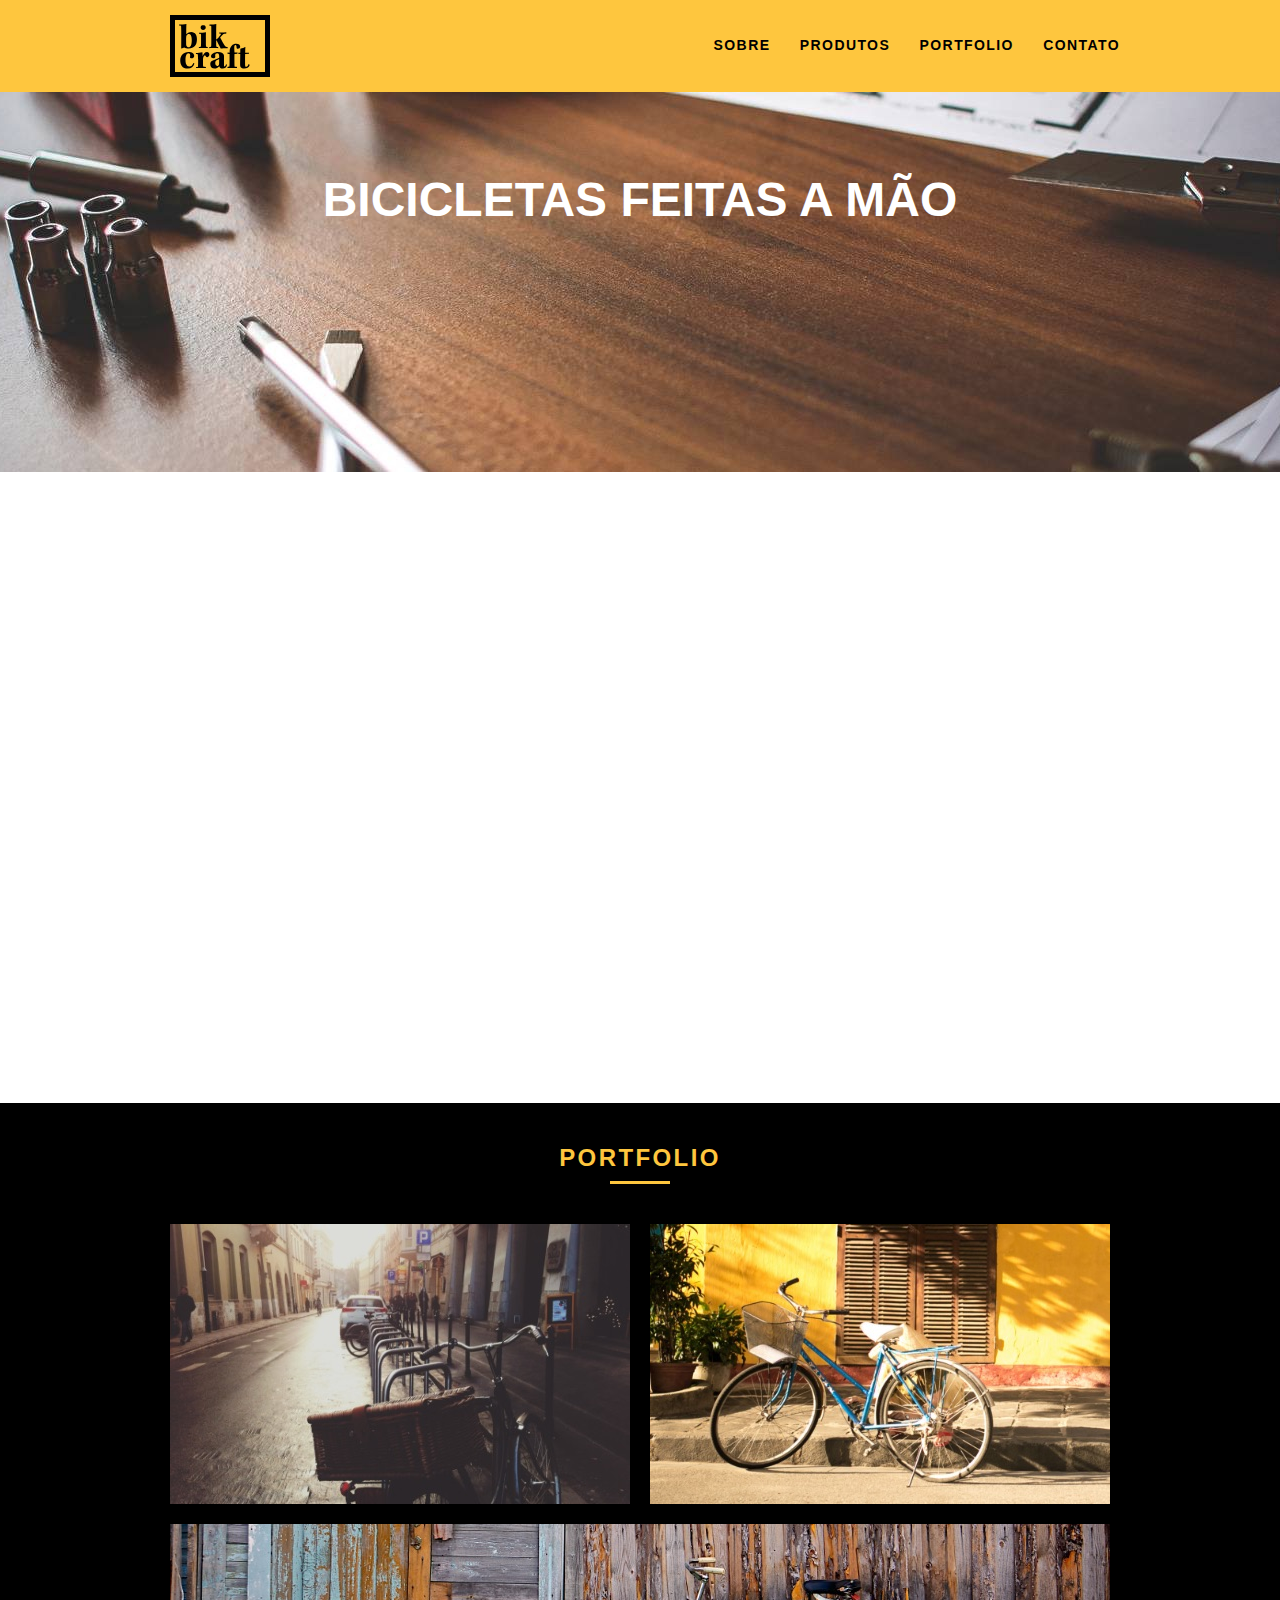
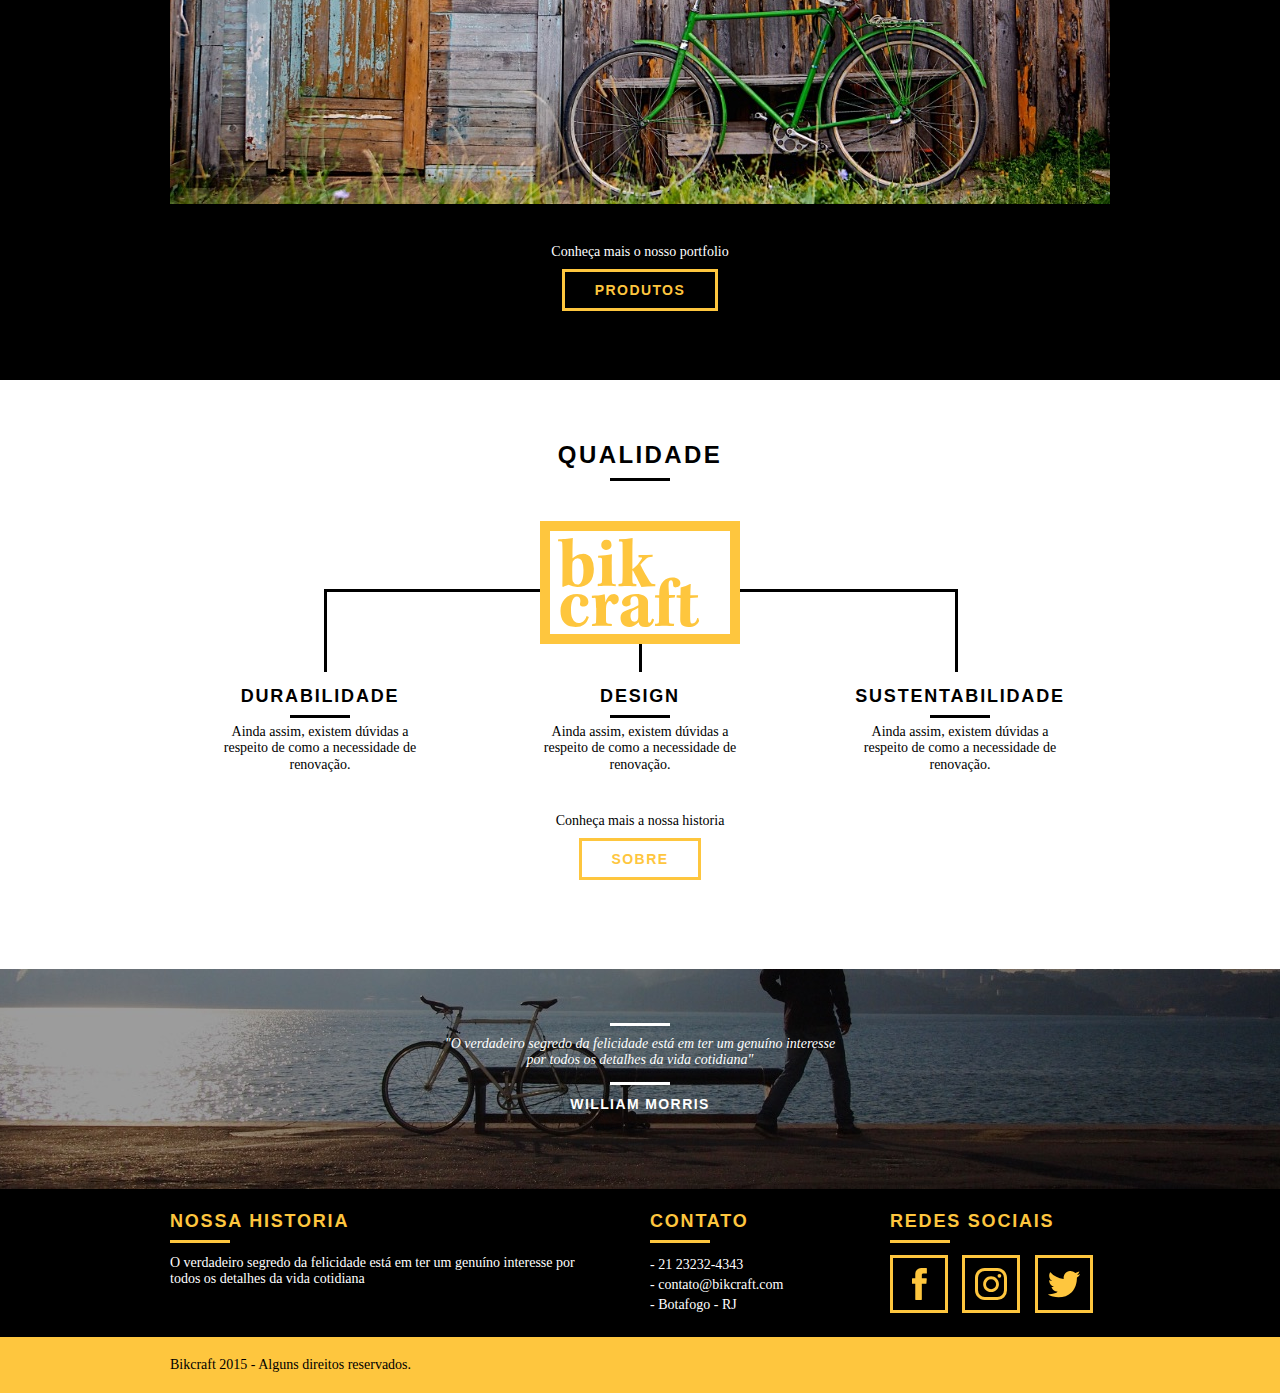
<file: index.html>
<!DOCTYPE html>
<html lang="pt-br">
    <head>
        <meta charset="UTF-8">
        <title>Bikcraft - Bicicletas Personalizadas</title>
        <meta name="description" content="Compre a sua bicicleta personalizada na Bikcraft.
        Possuímos modelos Passeio, Retro e Esporte.">
        <meta property="og:type" content="website"/>
        <meta property="og:title" content="Bikcraft - Bicicletas Personalizadas"/>
        <meta property="og:description" content="Compre a sua bicicleta personalizada na Bikcraft.
        Possuímos modelos Passeio, Retro e Esporte."/>
        <meta property="og:url" content=""/>
        <meta property="og:image" content=""/>
        <meta name="viewport" content="width=device-width, initial-scale=1">
        <link rel="shortcut icon"  href="favicon.ico">
        <link rel="stylesheet" href="css/style.css">
        <script>document.documentElement.classList.add("js");</script>
    </head>

    <body>
        

        <header class="header">
            <div class="container">
                <a href="index.html" class="grid-4">
                    <img src="img/bikcraft.svg" alt="bikcraft">
                </a>
                <nav class="header_menu">
                    <ul>
                        <li><a href="sobre.html">Sobre</a></li>
                        <li><a href="produtos.html">Produtos</a></li>
                        <li><a href="portfolio.html">Portfolio</a></li>
                        <li><a href="contato.html">Contato</a></li>
                    </ul>
                </nav>
            </div>
        </header>

        <section class="introducao">
            <div class="container">
                <h1 data-anime="400" class="fadeInDown">Bicicletas Feitas a Mão</h1>
                <blockquote data-anime="800" class="quote-externo fadeInDown">
                    <p>"Não tenha nada em sua casa que você não considere útil ou acredite ser bonito"</p>
                    <cite>WILLIAM MORRIS</cite>
                </blockquote>
                <a href="produtos.html" data-anime="1200" class="btn fadeInDown">Orçamento</a>
            </div>
        </section>

        <section data-anime="1600" class="produtos container fadeInDown">
            <h2 class="subtitulo">Produtos</h2>
            <ul class="produtos_lista">
                <li class="grid-1-3">
                    <div class="produtos_icone">
                        <img src="img/produtos/passeio.svg" alt="Bikcraft Passeio">
                    </div>
                    <h3>Passeio</h3>
                    <p>Ainda assim, existem dúvidas a respeito de como a necessidade de renovação.</p>
                </li>

                <li class="grid-1-3">
                    <div class="produtos_icone">
                        <img src="img/produtos/esporte.svg" alt="Bikcraft Passeio">
                    </div>
                    <h3>Esporte</h3>
                    <p>Ainda assim, existem dúvidas a respeito de como a necessidade de renovação.</p>
                </li>

                <li class="grid-1-3">
                    <div class="produtos_icone">
                        <img src="img/produtos/retro.svg" alt="Bikcraft Passeio">
                    </div>
                    <h3>Retro</h3>
                    <p>Ainda assim, existem dúvidas a respeito de como a necessidade de renovação.</p>
                </li>
            </ul>

            <div class="call">
                <p>Clique aqui e veja os detalhes dos produtos</p>
                <a href="produtos.html" class="btn btn-preto">Produtos</a>
            </div>
        </section>

        <section class="portfolio">
            <div class="container">
                <h2 class="subtitulo">Portfolio</h2>
                <ul class="portfolio_lista">
                    <li class="grid-8"><img src="img/portfolio/retro.jpg" alt="Bicicleta Retro"></li>
                    <li class="grid-8"><img src="img/portfolio/passeio.jpg" alt="Bicicleta Passeio"></li>
                    <li class="grid-16"><img src="img/portfolio/esporte.jpg" alt="Bicicleta Esporte"></li>
                </ul>
                <div class="call">
                    <p>Conheça mais o nosso portfolio</p>
                    <a href="portfolio.html" class="btn">Produtos</a>
                </div>
            </div>
        </section>

        <section class="qualidade container">
            <h2 class="subtitulo"> Qualidade</h2>
            <img src="img/bikcraft-qualidade.svg" alt="Bikcraft">
            <ul class="qualidade_lista">
                <li class="grid-1-3">
                    <h3>Durabilidade</h3>
                    <p>Ainda assim, existem dúvidas a respeito de como a necessidade de renovação.</p>
                </li>
                <li class="grid-1-3">
                    <h3>Design</h3>
                    <p>Ainda assim, existem dúvidas a respeito de como a necessidade de renovação.</p>
                </li>
                <li class="grid-1-3">
                    <h3>Sustentabilidade</h3>
                    <p>Ainda assim, existem dúvidas a respeito de como a necessidade de renovação.</p>
                </li>
            </ul>
            <div class="call">
                <p>Conheça mais a nossa historia</p>
                <a href="sobre.html" class="btn btn-preto">Sobre</a>
            </div>
        </section>

        <div class="quebra">
            <blockquote class="quote-externo container">
                <p>"O verdadeiro segredo da felicidade está em ter um genuíno interesse por todos os detalhes da vida cotidiana"</p>
                <cite>WILLIAM MORRIS</cite>
            </blockquote>
        </div>

        <footer>
            <div class="footer">
                <div class="container">
                    <div class="grid-8 footer_historia">
                        <h3>Nossa Historia</h3>
                        <p>O verdadeiro segredo da felicidade está em ter um genuíno interesse por todos os detalhes da vida cotidiana</p>
                    </div>
                    <div class="grid-4 footer_contato">
                        <h3>Contato</h3>
                        <ul>
                            <li>- 21 23232-4343</li>
                            <li>- contato@bikcraft.com</li>
                            <li>- Botafogo - RJ</li>
                        </ul>
                    </div>
                    <div class="grid-4 footer_redes">
                        <h3>Redes Sociais</h3>
                        <ul>
                            <li><a href="http://facebook.com" target="_blank"><img src="img/redes-sociais/facebook.svg" alt="facebook"></a></li>
                            <li><a href="http://instagram.com" target="_blank"><img src="img/redes-sociais/instagram.svg" alt="instagram"></a></li>
                            <li><a href="http://twitter.com" target="_blank"><img src="img/redes-sociais/twitter.svg" alt="twitter"></a></li>
                        </ul>
                    </div>
                </div>
            </div>

            <div class="copy">
                <div class="container">
                    <p class="grid-16">Bikcraft 2015 - Alguns direitos reservados.</p>
                </div>
            </div>
        </footer>
        <script src="js/simple-anime.js"></script>
        <script src="js/simple-slide.js"></script>
        <script src="js/script.js"></script>
    </body>
</html>
</file>
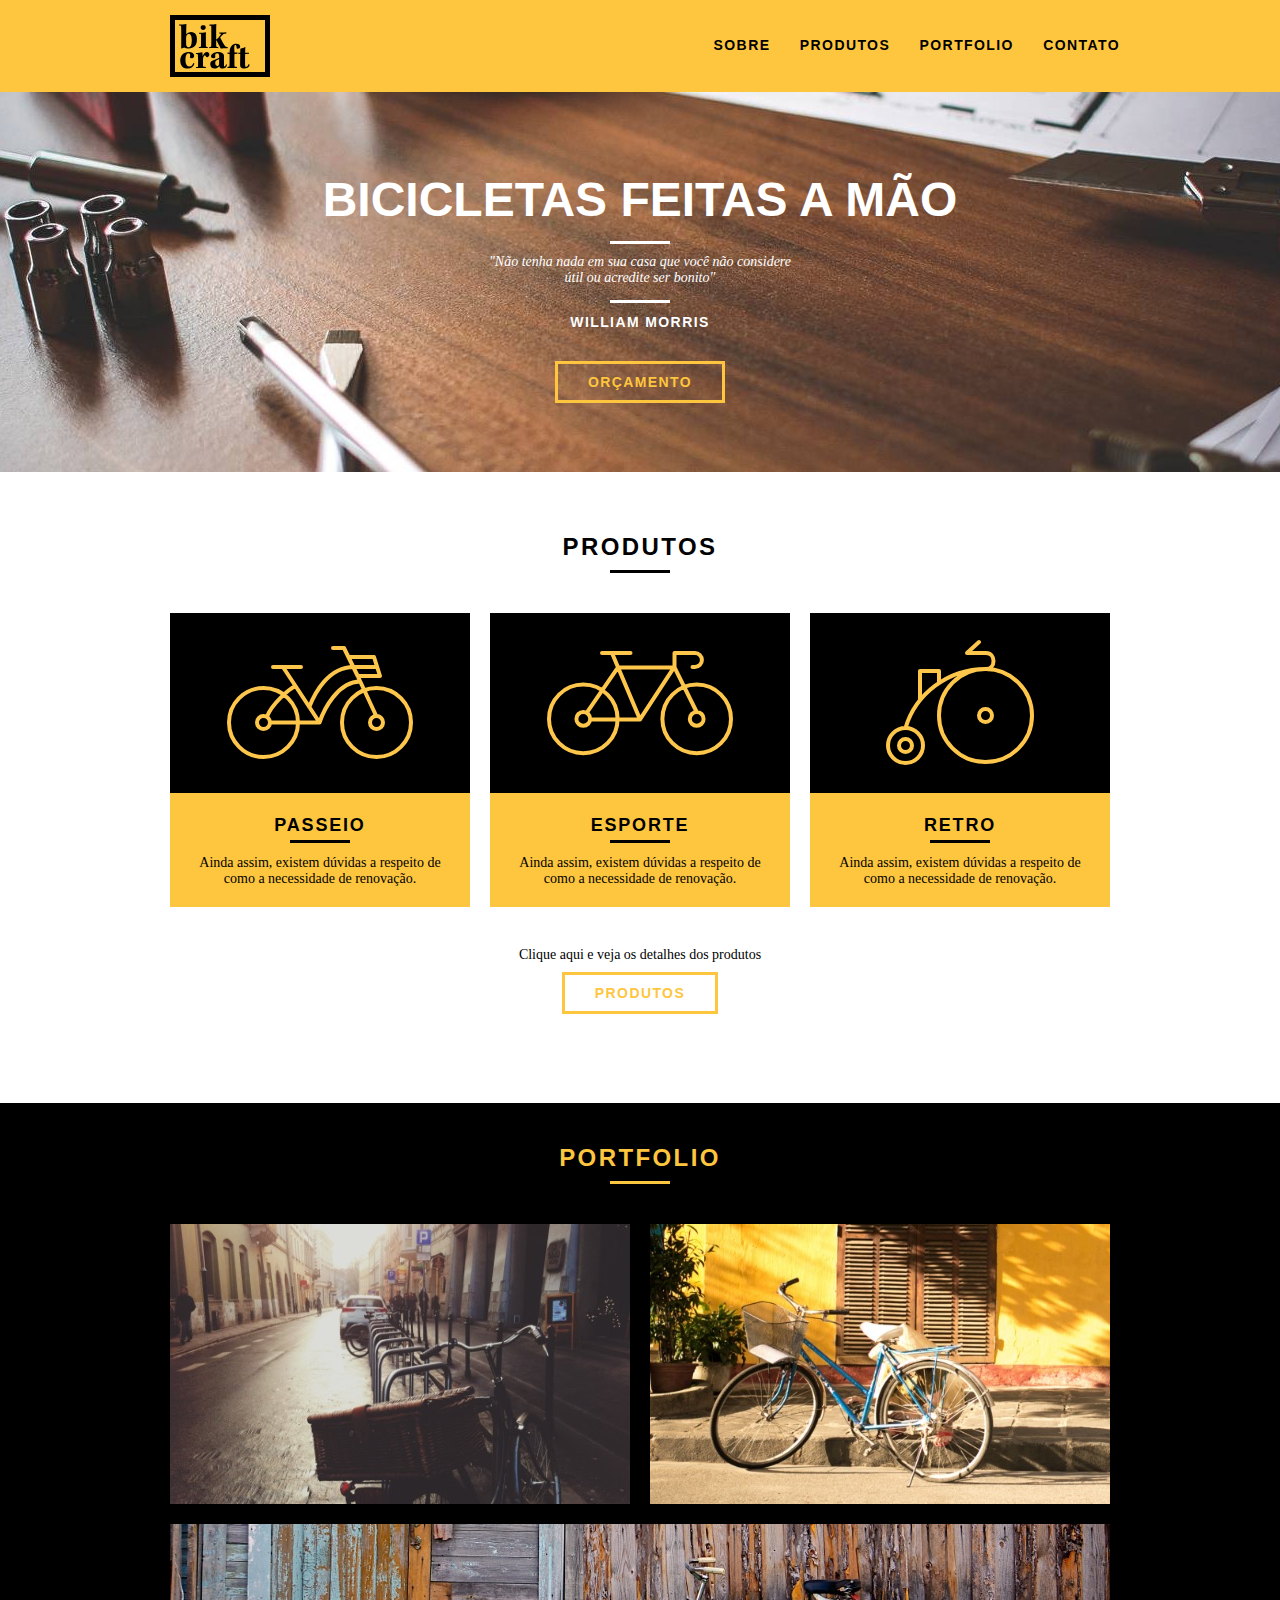
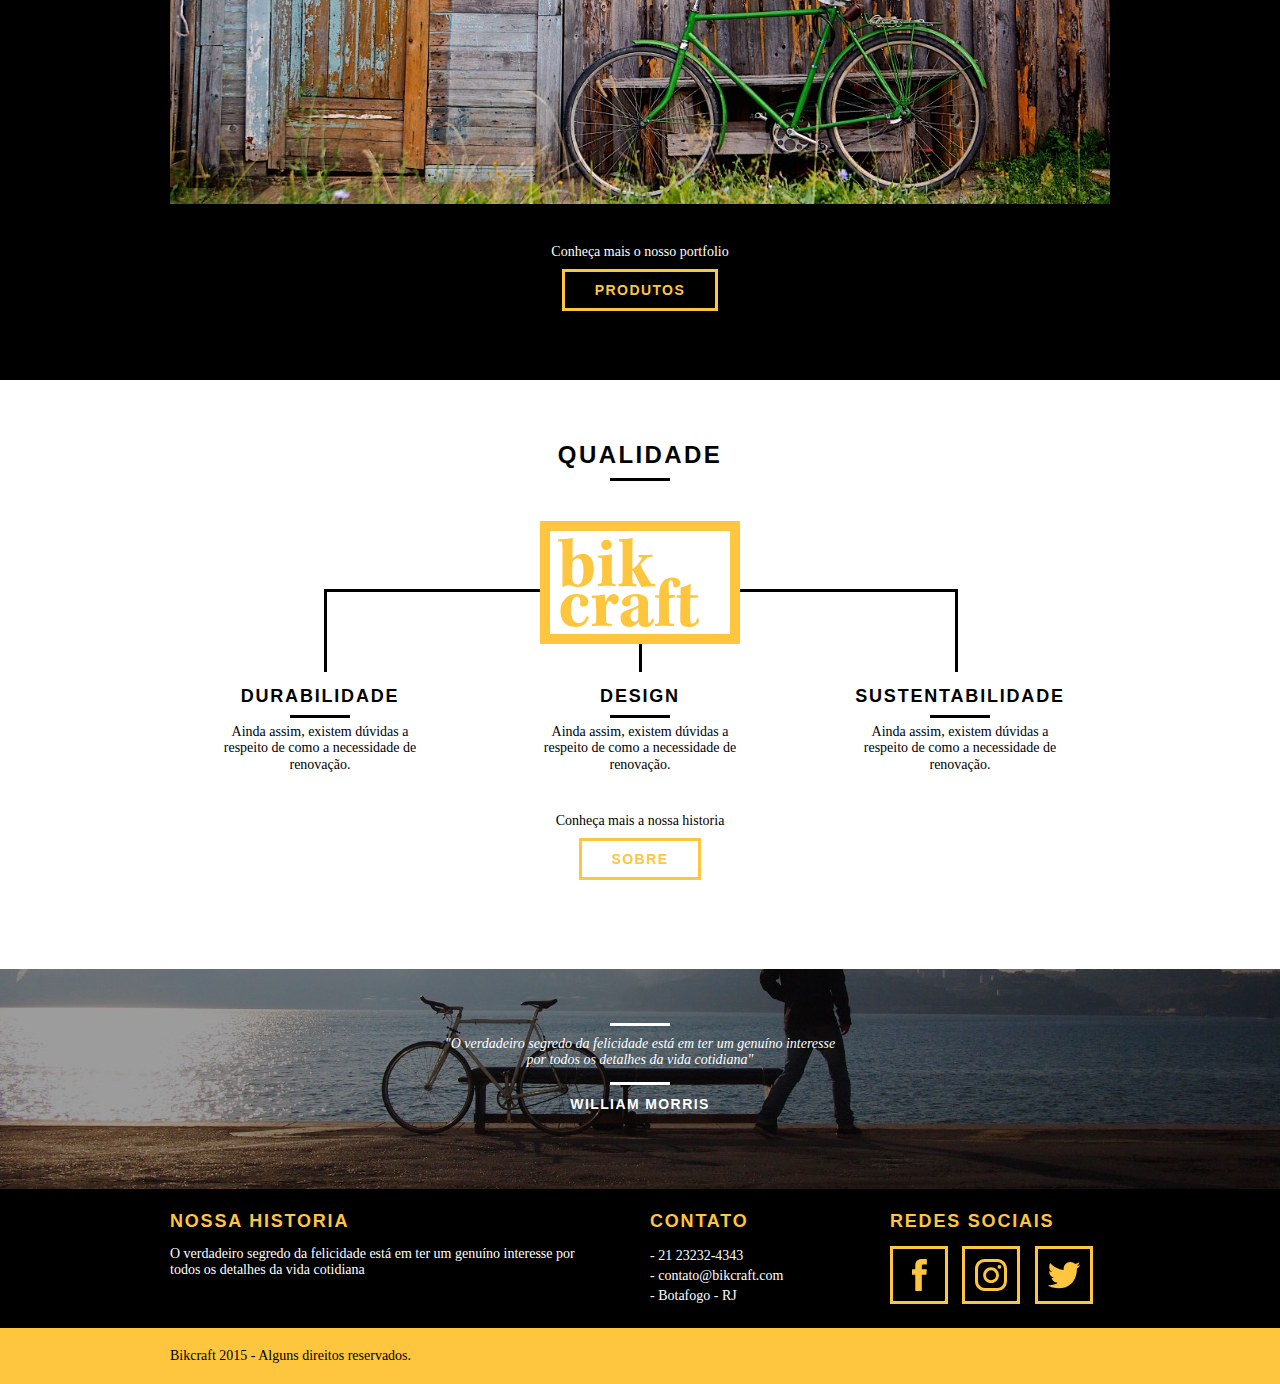
<file: Bikcraft/index.html>
<!DOCTYPE html>
<html lang="pt-br">
    <head>
        <meta charset="UTF-8">
        <title>Bikcraft</title>
        <link rel="stylesheet" href="css/normalize.css">
        <link rel="stylesheet" href="css/reset.css">
        <link rel="stylesheet" href="css/grid.css">
        <link rel="stylesheet" href="css/style.css">
    </head>

    <body>
        <header class="header">
            <div class="container">
                <a href="index.html" class="grid-4">
                    <img src="img/bikcraft.svg" alt="bikcraft">
                </a>
                <nav class="header_menu">
                    <ul>
                        <li><a href="sobre.html">Sobre</a></li>
                        <li><a href="produtos.html">Produtos</a></li>
                        <li><a href="portfolio.html">Portfolio</a></li>
                        <li><a href="contato.html">Contato</a></li>
                    </ul>
                </nav>
            </div>
        </header>

        <section class="introducao">
            <div class="container">
                <h1>Bicicletas Feitas a Mão</h1>
                <blockquote class="quote-externo">
                    <p>"Não tenha nada em sua casa que você não considere útil ou acredite ser bonito"</p>
                    <cite>WILLIAM MORRIS</cite>
                </blockquote>
                <a href="produtos.html" class="btn">Orçamento</a>
            </div>
        </section>

        <section class="produtos container">
            <h2 class="subtitulo">Produtos</h2>
            <ul class="produtos_lista">
                <li class="grid-1-3">
                    <div class="produtos_icone">
                        <img src="img/produtos/passeio.svg" alt="Bikcraft Passeio">
                    </div>
                    <h3>Passeio</h3>
                    <p>Ainda assim, existem dúvidas a respeito de como a necessidade de renovação.</p>
                </li>

                <li class="grid-1-3">
                    <div class="produtos_icone">
                        <img src="img/produtos/esporte.svg" alt="Bikcraft Passeio">
                    </div>
                    <h3>Esporte</h3>
                    <p>Ainda assim, existem dúvidas a respeito de como a necessidade de renovação.</p>
                </li>

                <li class="grid-1-3">
                    <div class="produtos_icone">
                        <img src="img/produtos/retro.svg" alt="Bikcraft Passeio">
                    </div>
                    <h3>Retro</h3>
                    <p>Ainda assim, existem dúvidas a respeito de como a necessidade de renovação.</p>
                </li>
            </ul>

            <div class="call">
                <p>Clique aqui e veja os detalhes dos produtos</p>
                <a href="produtos.html" class="btn btn-preto">Produtos</a>
            </div>
        </section>

        <section class="portfolio">
            <div class="container">
                <h2 class="subtitulo">Portfolio</h2>
                <ul class="portfolio_lista">
                    <li class="grid-8"><img src="img/portfolio/retro.jpg" alt="Bicicleta Retro"></li>
                    <li class="grid-8"><img src="img/portfolio/passeio.jpg" alt="Bicicleta Passeio"></li>
                    <li class="grid-16"><img src="img/portfolio/esporte.jpg" alt="Bicicleta Esporte"></li>
                </ul>
                <div class="call">
                    <p>Conheça mais o nosso portfolio</p>
                    <a href="portfolio.html" class="btn">Produtos</a>
                </div>
            </div>
        </section>

        <section class="qualidade container">
            <h2 class="subtitulo"> Qualidade</h2>
            <img src="img/bikcraft-qualidade.svg" alt="Bikcraft">
            <ul class="qualidade_lista">
                <li class="grid-1-3">
                    <h3>Durabilidade</h3>
                    <p>Ainda assim, existem dúvidas a respeito de como a necessidade de renovação.</p>
                </li>
                <li class="grid-1-3">
                    <h3>Design</h3>
                    <p>Ainda assim, existem dúvidas a respeito de como a necessidade de renovação.</p>
                </li>
                <li class="grid-1-3">
                    <h3>Sustentabilidade</h3>
                    <p>Ainda assim, existem dúvidas a respeito de como a necessidade de renovação.</p>
                </li>
            </ul>
            <div class="call">
                <p>Conheça mais a nossa historia</p>
                <a href="sobre.html" class="btn btn-preto">Sobre</a>
            </div>
        </section>

        <section class="quebra">
            <blockquote class="quote-externo container">
                <p>"O verdadeiro segredo da felicidade está em ter um genuíno interesse por todos os detalhes da vida cotidiana"</p>
                <cite>WILLIAM MORRIS</cite>
            </blockquote>
        </section>

        <footer>
            <div class="footer">
                <div class="container">
                    <div class="grid-8 footer_historia">
                        <h3>Nossa Historia</h3>
                        <p>O verdadeiro segredo da felicidade está em ter um genuíno interesse por todos os detalhes da vida cotidiana</p>
                    </div>
                    <div class="grid-4 footer_contato">
                        <h3>Contato</h3>
                        <ul>
                            <li>- 21 23232-4343</li>
                            <li>- contato@bikcraft.com</li>
                            <li>- Botafogo - RJ</li>
                        </ul>
                    </div>
                    <div class="grid-4 footer_redes">
                        <h3>Redes Sociais</h3>
                        <ul>
                            <li><a href="http://facebook.com" target="_blank"><img src="img/redes-sociais/facebook.svg" alt="facebook"></a></li>
                            <li><a href="http://instagram.com" target="_blank"><img src="img/redes-sociais/instagram.svg" alt="instagram"></a></li>
                            <li><a href="http://twitter.com" target="_blank"><img src="img/redes-sociais/twitter.svg" alt="twitter"></a></li>
                        </ul>
                    </div>
                </div>
            </div>

            <div class="copy">
                <div class="container">
                    <p class="grid-16">Bikcraft 2015 - Alguns direitos reservados.</p>
                </div>
            </div>
        </footer>
    </body>
</html>
</file>
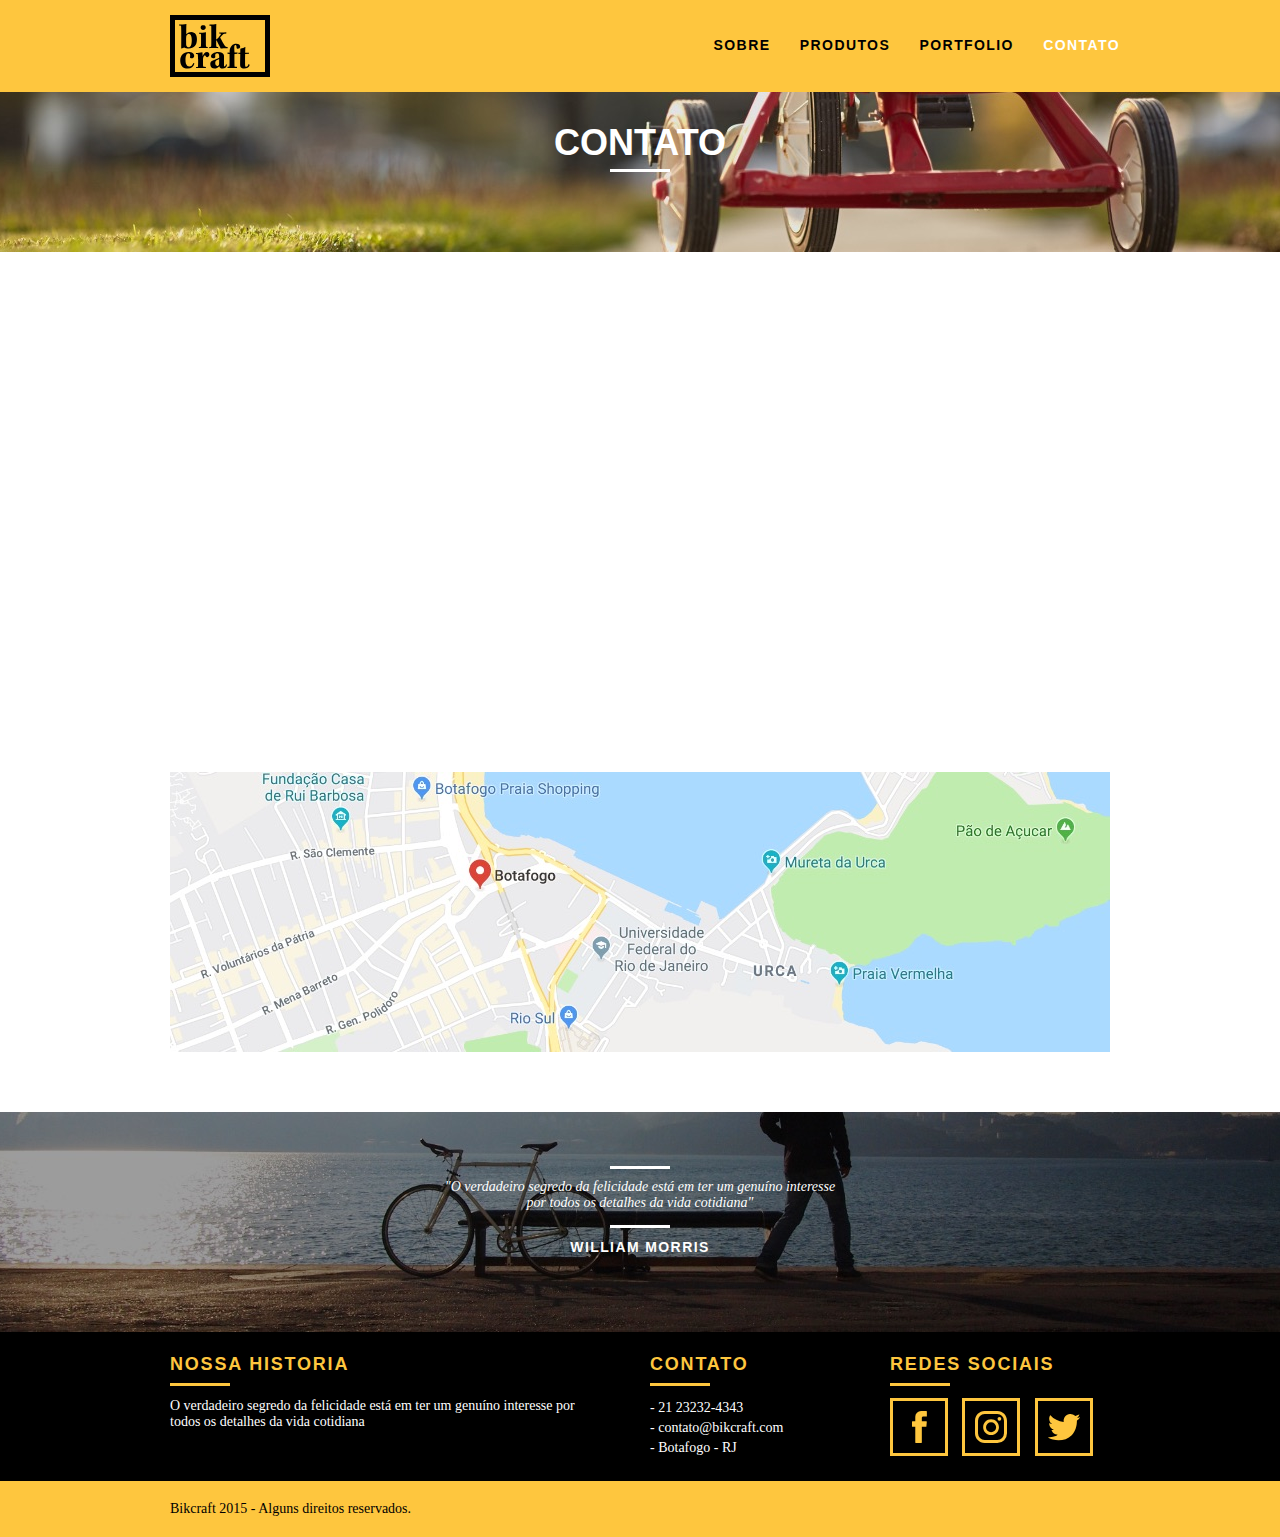
<file: contato.html>
<!DOCTYPE html>
<html lang="pt-br">
    <head>
        <meta charset="UTF-8">
        <title>Bikcraft - Contato</title>
        <meta name="description" content="Compre a sua bicicleta personalizada na Bikcraft.
        Possuímos modelos Passeio, Retro e Esporte.">
        <meta property="og:type" content="website"/>
        <meta property="og:title" content="Bikcraft - Bicicletas Personalizadas"/>
        <meta property="og:description" content="Compre a sua bicicleta personalizada na Bikcraft.
        Possuímos modelos Passeio, Retro e Esporte."/>
        <meta property="og:url" content=""/>
        <meta property="og:image" content=""/>
        <meta name="viewport" content="width=device-width, initial-scale=1">
        <link rel="shortcut icon"  href="favicon.ico">
        <link rel="stylesheet" href="css/style.css">
        <script>document.documentElement.classList.add("js");</script>
    </head>

    <body>
        <header class="header">
            <div class="container">
                <a href="index.html" class="grid-4">
                    <img src="img/bikcraft.svg" alt="bikcraft">
                </a>
                <nav class="header_menu">
                    <ul>
                        <li><a href="sobre.html">Sobre</a></li>
                        <li><a href="produtos.html">Produtos</a></li>
                        <li><a href="portfolio.html">Portfolio</a></li>
                        <li><a href="contato.html" class="menu_ativo">Contato</a></li>
                    </ul>
                </nav>
            </div>
        </header>

        <section class="introducao-interna interna_contato">
            <div class="container">
                <h1 data-anime="400" class="fadeInDown">Contato</h1>
                <p data-anime="800" class="fadeInDown">Tire suas duvidas com a gente</p>
            </div>
        </section>



        <section data-anime="1200" class="contato container fadeInDown">
            <form id="form_orcamento" method="POST" action="enviar-sendgrid.php" class="grid-8 contato_form formphp">
                <label for="nome">Nome</label>
                <input type="text" id="nome" name="nome" required>
                <label for="email">E-mail</label>
                <input type="email" id="email" name="email" required>
                <label for="telefone">Telefone</label>
                <label for="deixe-branco" class="nao-aparece">Se você não é um robo, deixe em branco.</label>
                <input type="text" id="deixe-branco" class="nao-aparece" name="leaveblank">
                <label for="nao-mude" class="nao-aparece">Se você não é um robo, não mude este campo.</label>
                <input type="text" id="nao-mude" class="nao-aparece" name="dontchange" value="http://">
                <input type="text" id="telefone" name="telefone">
                <label for="mensagem">Especificações</label>
                <textarea id="mensagem" name="mensagem" required></textarea>
                <button id="enviar" name="enviar" type="submit" class="btn btn-preto">Enviar</button>
            </form>
            <div class="contato_dados grid-8">
                <h3>Dados</h3>
                <span>+55 21 93223 3232</span>
                <span>orcamento@bikcraft.com</span>
                <span>Rua Ali Perto - Botafogo</span>
                <span>Rio de Janeiro - RJ - Brasil</span>
                <h3>Redes Sociais</h3>
                <ul>
                    <li><a href="http://facebook.com" target="_blank"><img src="img/redes-sociais/facebook.svg" alt="facebook"></a></li>
                    <li><a href="http://instagram.com" target="_blank"><img src="img/redes-sociais/instagram.svg" alt="instagram"></a></li>
                    <li><a href="http://twitter.com" target="_blank"><img src="img/redes-sociais/twitter.svg" alt="twitter"></a></li>
                </ul>
            </div>
        </section>

        <div class="container contato_mapa">
            <a href="http://google.com" target="_blank" class="grid-16"><img src="img/endereco-bikcraft.jpg" alt="Endereço da Bikcraft"></a>
        </div>

        <div class="quebra">
            <blockquote class="quote-externo container">
                <p>"O verdadeiro segredo da felicidade está em ter um genuíno interesse por todos os detalhes da vida cotidiana"</p>
                <cite>WILLIAM MORRIS</cite>
            </blockquote>
        </div>

        <footer>
            <div class="footer">
                <div class="container">
                    <div class="grid-8 footer_historia">
                        <h3>Nossa Historia</h3>
                        <p>O verdadeiro segredo da felicidade está em ter um genuíno interesse por todos os detalhes da vida cotidiana</p>
                    </div>
                    <div class="grid-4 footer_contato">
                        <h3>Contato</h3>
                        <ul>
                            <li>- 21 23232-4343</li>
                            <li>- contato@bikcraft.com</li>
                            <li>- Botafogo - RJ</li>
                        </ul>
                    </div>
                    <div class="grid-4 footer_redes">
                        <h3>Redes Sociais</h3>
                        <ul>
                            <li><a href="http://facebook.com" target="_blank"><img src="img/redes-sociais/facebook.svg" alt="facebook"></a></li>
                            <li><a href="http://instagram.com" target="_blank"><img src="img/redes-sociais/instagram.svg" alt="instagram"></a></li>
                            <li><a href="http://twitter.com" target="_blank"><img src="img/redes-sociais/twitter.svg" alt="twitter"></a></li>
                        </ul>
                    </div>
                </div>
            </div>

            <div class="copy">
                <div class="container">
                    <p class="grid-16">Bikcraft 2015 - Alguns direitos reservados.</p>
                </div>
            </div>
        </footer>
        <script src="js/simple-anime.js"></script>
        <script src="js/simple-slide.js"></script>
        <script src="js/simple-form.js"></script>
        <script src="js/script.js"></script>
    </body>
</html>
</file>
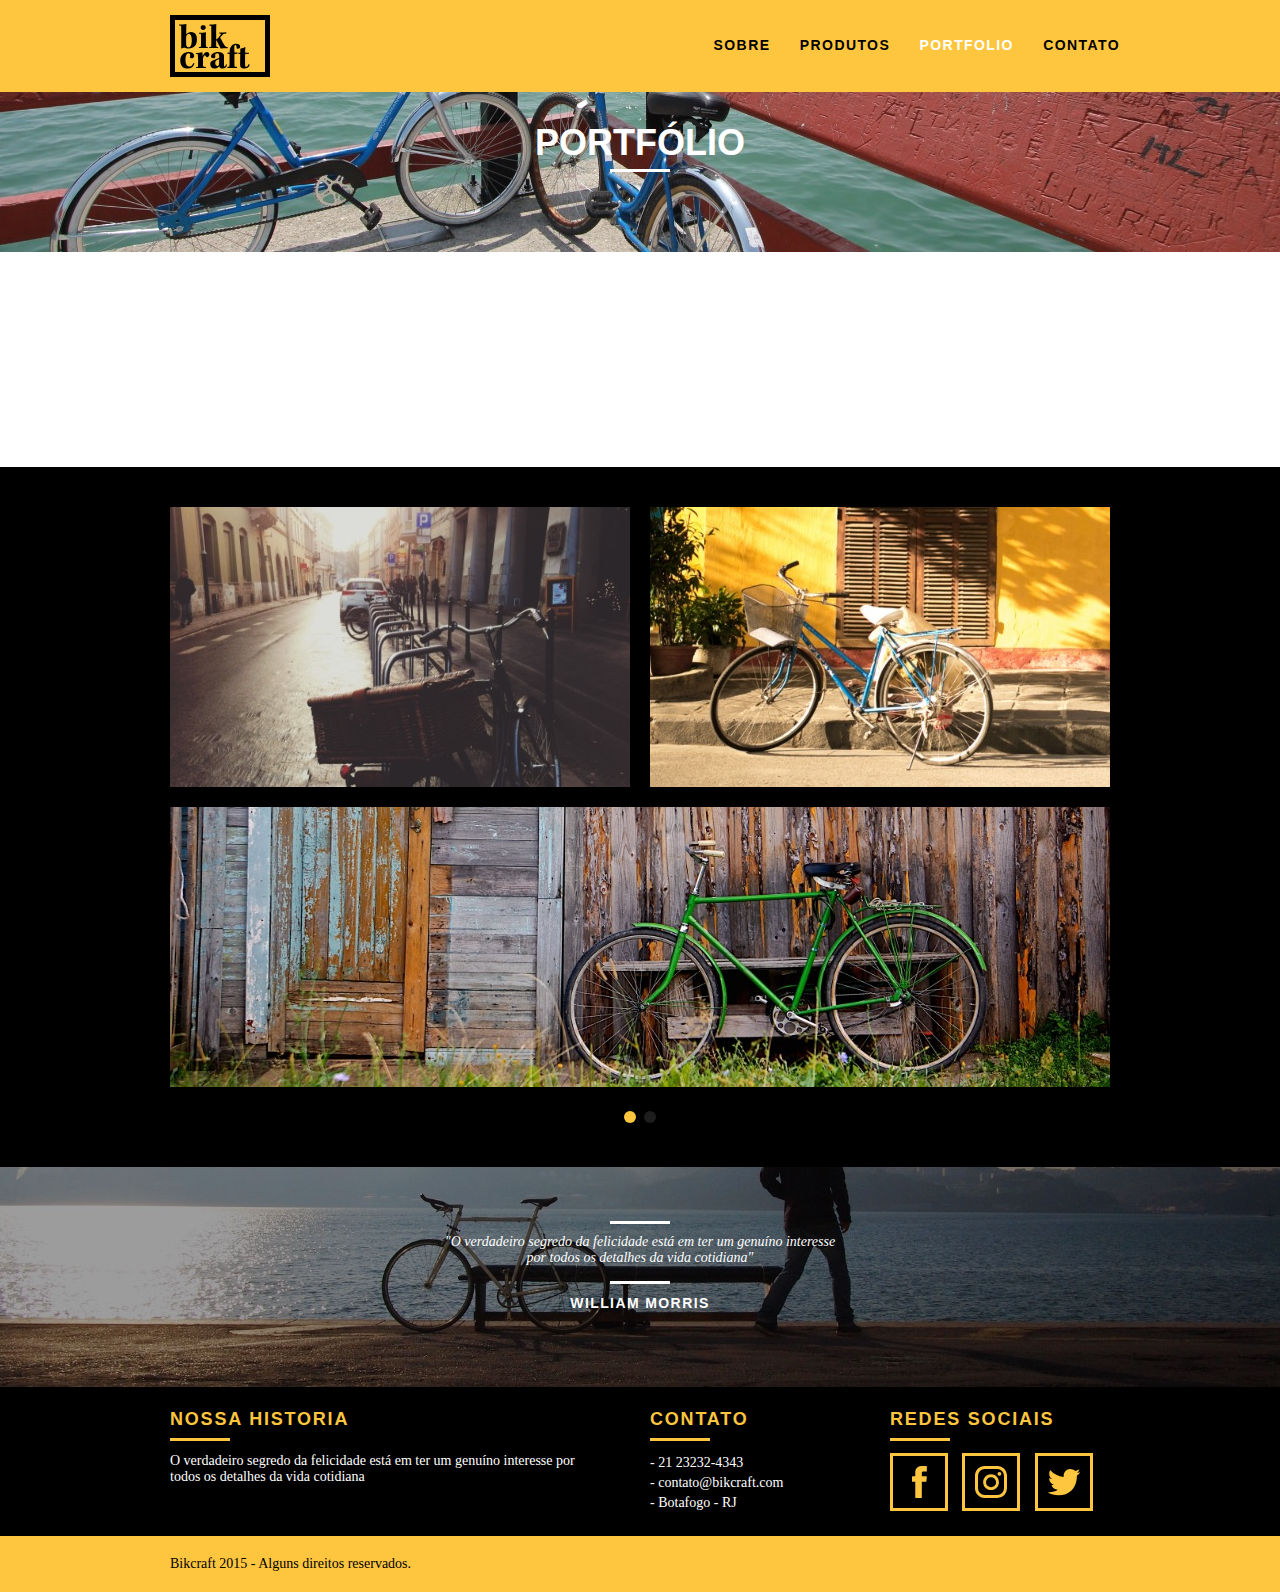
<file: portfolio.html>
<!DOCTYPE html>
<html lang="pt-br">
    <head>
        <meta charset="UTF-8">
        <title>Bikcraft - Portfolio</title>
        <meta name="description" content="Compre a sua bicicleta personalizada na Bikcraft.
        Possuímos modelos Passeio, Retro e Esporte.">
        <meta property="og:type" content="website"/>
        <meta property="og:title" content="Bikcraft - Bicicletas Personalizadas"/>
        <meta property="og:description" content="Compre a sua bicicleta personalizada na Bikcraft.
        Possuímos modelos Passeio, Retro e Esporte."/>
        <meta property="og:url" content=""/>
        <meta property="og:image" content=""/>
        <meta name="viewport" content="width=device-width, initial-scale=1">
        <link rel="shortcut icon"  href="favicon.ico">
        <link rel="stylesheet" href="css/style.css">
        <script>document.documentElement.classList.add("js");</script>
    </head>

    <body>
        <header class="header">
            <div class="container">
                <a href="index.html" class="grid-4">
                    <img src="img/bikcraft.svg" alt="bikcraft">
                </a>
                <nav class="header_menu">
                    <ul>
                        <li><a href="sobre.html">Sobre</a></li>
                        <li><a href="produtos.html">Produtos</a></li>
                        <li><a href="portfolio.html" class="menu_ativo">Portfolio</a></li>
                        <li><a href="contato.html">Contato</a></li>
                    </ul>
                </nav>
            </div>
        </header>

        <section class="introducao-interna interna_portfolio">
            <div class="container">
                <h1 data-anime="400" class="fadeInDown">Portfólio</h1>
                <p data-anime="800" class="fadeInDown">Conheça mais sobre a Bikcraft</p>
            </div>
        </section>

        <div data-anime="1200" class="container fadeInDown" data-slide="quote">
            <blockquote class="quote_clientes">
                <p>"Pedalar sempre foi a minha paixão, o que o pessoal da Bikcraft
                fez foi intensificar o meu amor por esta atividade. Recomendo à
                todos que amo."
                </p>
                <cite>Barbara Moss</cite>
            </blockquote>

            <blockquote class="quote_clientes">
                <p>"Nada melhor do que dar um rolê com a minha Bikcraft na orla.
                Essa á a minha companheira mais fiel, nunca me traiu e está sempre a
                minha disposição."
                </p>
                <cite>Jhony Rato</cite>
            </blockquote>

            <blockquote class="quote_clientes">
                <p>"Aqueles que ainda não possuem uma Bikcraft, não sabem o que
                estão perdendo. A precisão é absurda e a velocidade transcendental.
                Nunca vi nada igual."
                </p>
                <cite>Bernardo</cite>
            </blockquote>
        </div>

        <div class="portfolio">
            <div class="container" data-slide="portfolio">
                <ul class="portfolio_lista">
                    <li class="grid-8"><img src="img/portfolio/retro.jpg" alt="Bicicleta Retro"></li>
                    <li class="grid-8"><img src="img/portfolio/passeio.jpg" alt="Bicicleta Passeio"></li>
                    <li class="grid-16"><img src="img/portfolio/esporte.jpg" alt="Bicicleta Esporte"></li>
                </ul>

                <ul class="portfolio_lista">
                    <li class="grid-8"><img src="img/portfolio/passeio.jpg" alt="Bicicleta Passeio"></li>
                    <li class="grid-8"><img src="img/portfolio/retro.jpg" alt="Bicicleta Retro"></li>
                    <li class="grid-16"><img src="img/portfolio/esporte.jpg" alt="Bicicleta Esporte"></li>
                </ul>
            </div>
        </div>

        <div class="quebra">
            <blockquote class="quote-externo container">
                <p>"O verdadeiro segredo da felicidade está em ter um genuíno interesse por todos os detalhes da vida cotidiana"</p>
                <cite>WILLIAM MORRIS</cite>
            </blockquote>
        </div>

        <footer>
            <div class="footer">
                <div class="container">
                    <div class="grid-8 footer_historia">
                        <h3>Nossa Historia</h3>
                        <p>O verdadeiro segredo da felicidade está em ter um genuíno interesse por todos os detalhes da vida cotidiana</p>
                    </div>
                    <div class="grid-4 footer_contato">
                        <h3>Contato</h3>
                        <ul>
                            <li>- 21 23232-4343</li>
                            <li>- contato@bikcraft.com</li>
                            <li>- Botafogo - RJ</li>
                        </ul>
                    </div>
                    <div class="grid-4 footer_redes">
                        <h3>Redes Sociais</h3>
                        <ul>
                            <li><a href="http://facebook.com" target="_blank"><img src="img/redes-sociais/facebook.svg" alt="facebook"></a></li>
                            <li><a href="http://instagram.com" target="_blank"><img src="img/redes-sociais/instagram.svg" alt="instagram"></a></li>
                            <li><a href="http://twitter.com" target="_blank"><img src="img/redes-sociais/twitter.svg" alt="twitter"></a></li>
                        </ul>
                    </div>
                </div>
            </div>

            <div class="copy">
                <div class="container">
                    <p class="grid-16">Bikcraft 2015 - Alguns direitos reservados.</p>
                </div>
            </div>
        </footer>

        <script src="js/simple-anime.js"></script>
        <script src="js/simple-slide.js"></script>
        <script src="js/script.js"></script>
    </body>
</html>
</file>
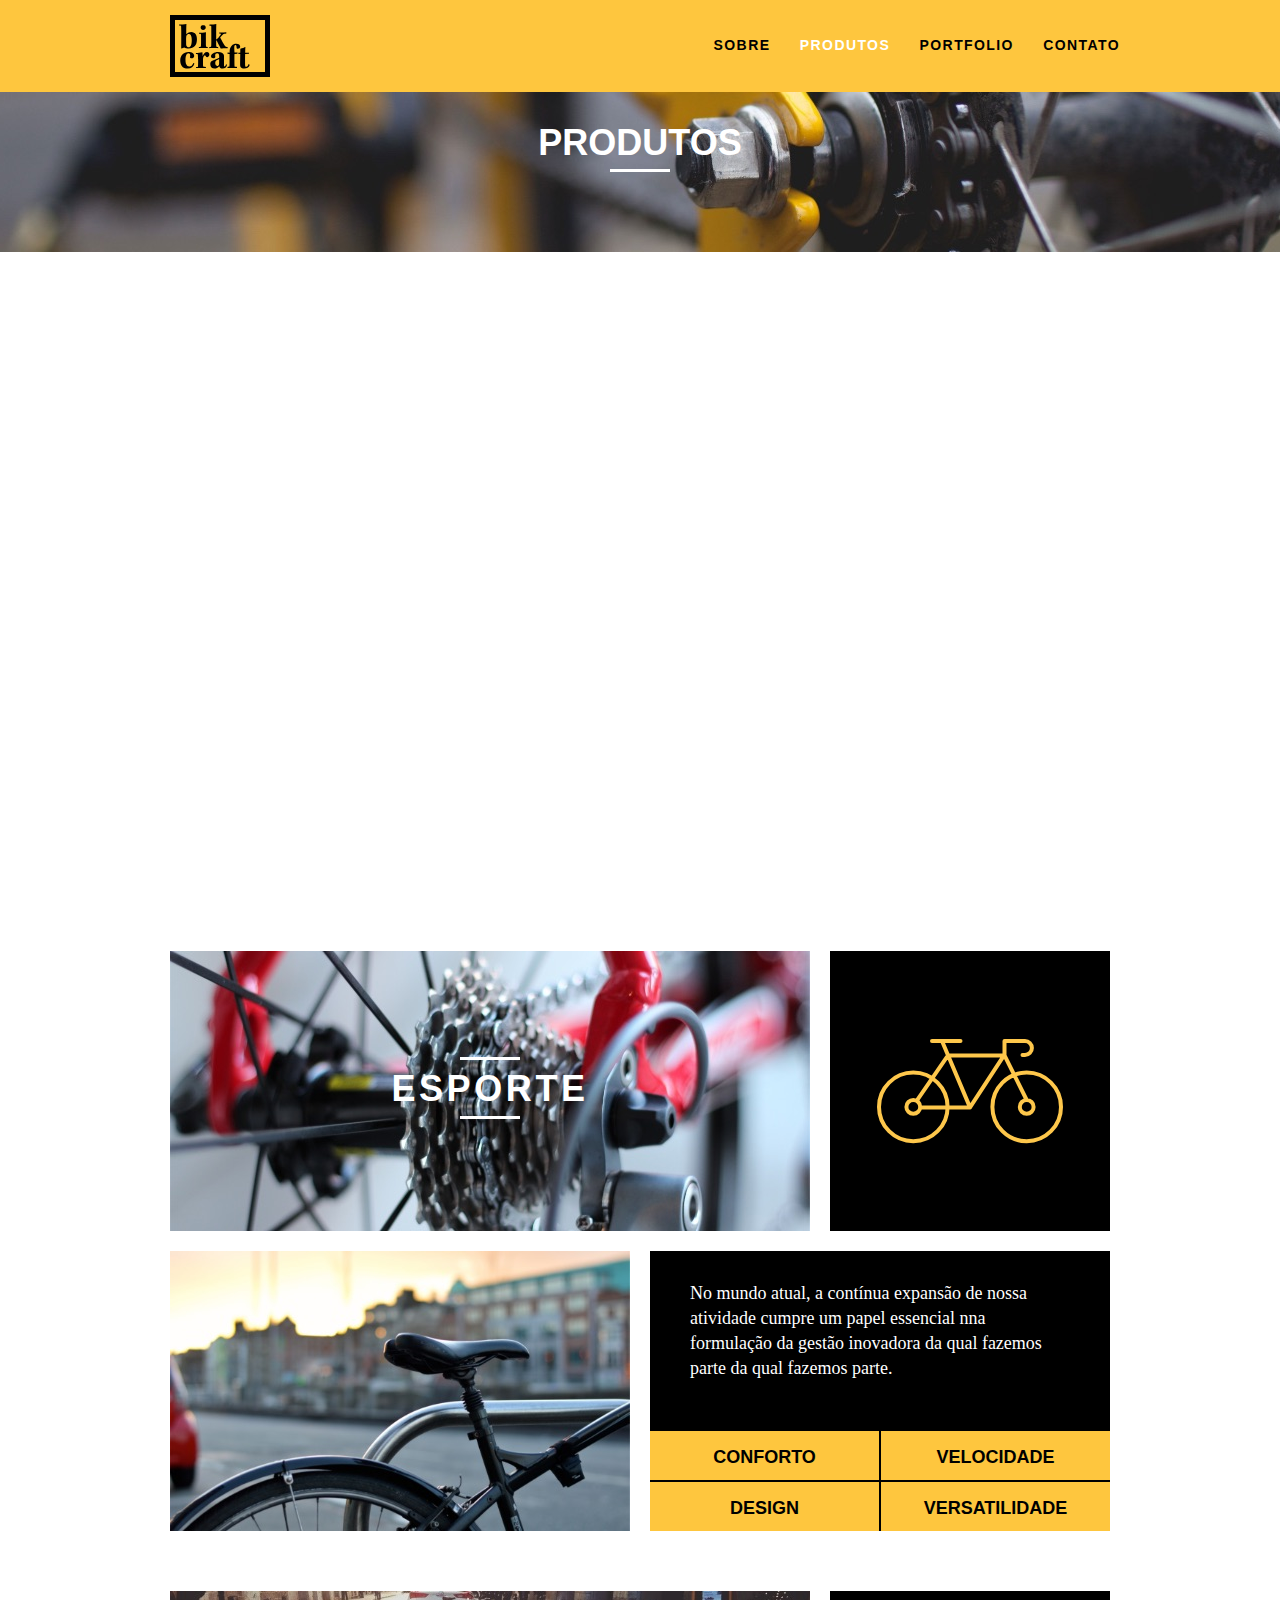
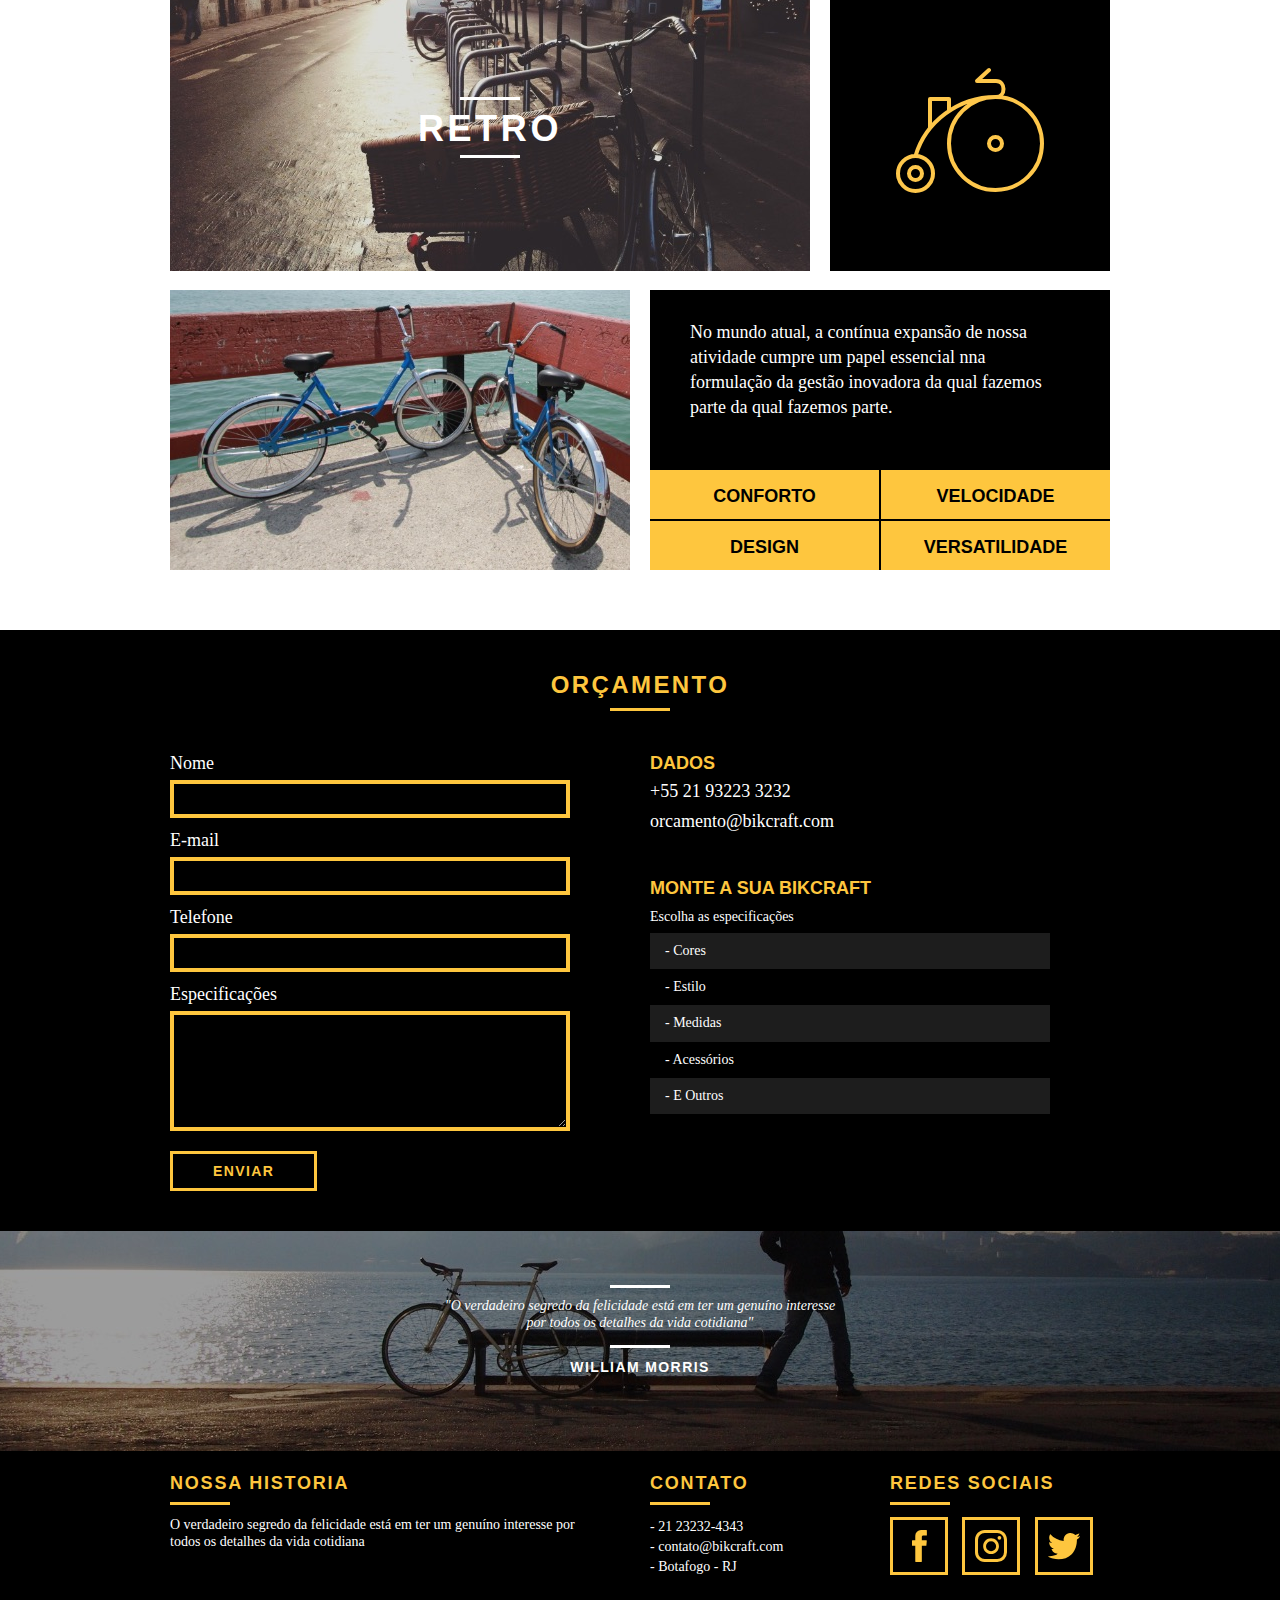
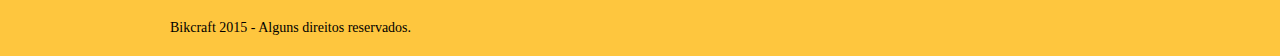
<file: produtos.html>
<!DOCTYPE html>
<html lang="pt-br">
    <head>
        <meta charset="UTF-8">
        <title>Bikcraft - Produtos</title>
        <meta name="description" content="Compre a sua bicicleta personalizada na Bikcraft.
        Possuímos modelos Passeio, Retro e Esporte.">
        <meta property="og:type" content="website"/>
        <meta property="og:title" content="Bikcraft - Bicicletas Personalizadas"/>
        <meta property="og:description" content="Compre a sua bicicleta personalizada na Bikcraft.
        Possuímos modelos Passeio, Retro e Esporte."/>
        <meta property="og:url" content=""/>
        <meta property="og:image" content=""/>
        <meta name="viewport" content="width=device-width, initial-scale=1">
        <link rel="shortcut icon"  href="favicon.ico">
        <link rel="stylesheet" href="css/style.css">
        <script>document.documentElement.classList.add("js");</script>
    </head>

    <body>
        <header class="header">
            <div class="container">
                <a href="index.html" class="grid-4">
                    <img src="img/bikcraft.svg" alt="bikcraft">
                </a>
                <nav class="header_menu">
                    <ul>
                        <li><a href="sobre.html">Sobre</a></li>
                        <li><a href="produtos.html" class="menu_ativo">Produtos</a></li>
                        <li><a href="portfolio.html">Portfolio</a></li>
                        <li><a href="contato.html">Contato</a></li>
                    </ul>
                </nav>
            </div>
        </header>

        <section class="introducao-interna interna_produtos">
            <div class="container">
                <h1 data-anime="400" class="fadeInDown">Produtos</h1>
                <p data-anime="800" class="fadeInDown">Conheça todos os nossos produtos</p>
            </div>
        </section>

        <section data-anime="1200" class="container produto_item fadeInDown">
            <div class="grid-11">
                <img src="img/produtos/bikcraft-passeio-1.jpg" alt="Bikcraft Passeio">
                <h2>Passeio</h2>
            </div>

            <div class="grid-5 produto_icone">
                <img src="img/produtos/passeio.svg" alt="Bikcraft Passeio">
            </div>

            <div class="grid-8">
                <img src="img/produtos/bikcraft-passeio-2.jpg" alt="Bikcraft Passeio">
            </div>

            <div class="grid-8 produto_info">
                <p>No mundo atual, a contínua expansão de nossa atividade cumpre um papel
                essencial nna formulação da gestão inovadora da qual fazemos parte da qual
                fazemos parte.</p>
                <ul>
                    <li>Conforto</li>
                    <li>Velocidade</li>
                    <li>Design</li>
                    <li>Versatilidade</li>
                </ul>
            </div>
        </section>

        <section class="container produto_item">
            <div class="grid-11">
                <img src="img/produtos/bikcraft-esporte-1.jpg" alt="Bikcraft Esporte">
                <h2>Esporte</h2>
            </div>

            <div class="grid-5 produto_icone">
                <img src="img/produtos/esporte.svg" alt="Bikcraft Esporte">
            </div>

            <div class="grid-8">
                <img src="img/produtos/bikcraft-esporte-2.jpg" alt="Bikcraft Esporte">
            </div>

            <div class="grid-8 produto_info">
                <p>No mundo atual, a contínua expansão de nossa atividade cumpre um papel
                essencial nna formulação da gestão inovadora da qual fazemos parte da qual
                fazemos parte.</p>
                <ul>
                    <li>Conforto</li>
                    <li>Velocidade</li>
                    <li>Design</li>
                    <li>Versatilidade</li>
                </ul>
            </div>
        </section>

        <section class="container produto_item">
            <div class="grid-11">
                <img src="img/produtos/bikcraft-retro-1.jpg" alt="Bikcraft Retro">
                <h2>Retro</h2>
            </div>

            <div class="grid-5 produto_icone">
                <img src="img/produtos/retro.svg" alt="Bikcraft Retro">
            </div>

            <div class="grid-8">
                <img src="img/produtos/bikcraft-retro-2.jpg" alt="Bikcraft Retro">
            </div>

            <div class="grid-8 produto_info">
                <p>No mundo atual, a contínua expansão de nossa atividade cumpre um papel
                essencial nna formulação da gestão inovadora da qual fazemos parte da qual
                fazemos parte.</p>
                <ul>
                    <li>Conforto</li>
                    <li>Velocidade</li>
                    <li>Design</li>
                    <li>Versatilidade</li>
                </ul>
            </div>
        </section>

        <section class="orcamento">
            <div class="container">
                <h2 class="subtitulo">Orçamento</h2>
                <form id="form_orcamento" method="POST" action="enviar-sendgrid.php" class="grid-8 form">

                    <label for="nome">Nome</label>
                    <input type="text" id="nome" name="nome" required>
                    <label for="email">E-mail</label>
                    <input type="email" id="email" name="email" required>
                    <label for="telefone">Telefone</label>
                    <label for="deixe-branco" class="nao-aparece">Se você não é um robo, deixe em branco.</label>
                    <input type="text" id="deixe-branco" class="nao-aparece" name="leaveblank">
                    <label for="nao-mude" class="nao-aparece">Se você não é um robo, não mude este campo.</label>
                    <input type="text" id="nao-mude" class="nao-aparece" name="dontchange" value="http://">
                    <input type="text" id="telefone" name="telefone">
                    <label for="mensagem">Especificações</label>
                    <textarea id="mensagem" name="mensagem" required></textarea>
                    <button id="enviar" name="enviar" type="submit" class="btn">Enviar</button>
                </form>

                <div class="orcamento_dados grid-8">
                    <h3>Dados</h3>
                    <span>+55 21 93223 3232</span>
                    <span>orcamento@bikcraft.com</span>
                    <h3>Monte a sua Bikcraft</h3>
                    <p>Escolha as especificações</p>
                    <ul>
                        <li>- Cores</li>
                        <li>- Estilo</li>
                        <li>- Medidas</li>
                        <li>- Acessórios</li>
                        <li>- E Outros</li>
                    </ul>
                </div>
            </div>
        </section>

        <div class="quebra">
            <blockquote class="quote-externo container">
                <p>"O verdadeiro segredo da felicidade está em ter um genuíno interesse por todos os detalhes da vida cotidiana"</p>
                <cite>WILLIAM MORRIS</cite>
            </blockquote>
        </div>

        <footer>
            <div class="footer">
                <div class="container">
                    <div class="grid-8 footer_historia">
                        <h3>Nossa Historia</h3>
                        <p>O verdadeiro segredo da felicidade está em ter um genuíno interesse por todos os detalhes da vida cotidiana</p>
                    </div>

                    <div class="grid-4 footer_contato">
                        <h3>Contato</h3>
                        <ul>
                            <li>- 21 23232-4343</li>
                            <li>- contato@bikcraft.com</li>
                            <li>- Botafogo - RJ</li>
                        </ul>
                    </div>

                    <div class="grid-4 footer_redes">
                        <h3>Redes Sociais</h3>
                        <ul>
                            <li><a href="http://facebook.com" target="_blank"><img src="img/redes-sociais/facebook.svg" alt="facebook"></a></li>
                            <li><a href="http://instagram.com" target="_blank"><img src="img/redes-sociais/instagram.svg" alt="instagram"></a></li>
                            <li><a href="http://twitter.com" target="_blank"><img src="img/redes-sociais/twitter.svg" alt="twitter"></a></li>
                        </ul>
                    </div>
                </div>
            </div>

            <div class="copy">
                <div class="container">
                    <p class="grid-16">Bikcraft 2015 - Alguns direitos reservados.</p>
                </div>
            </div>
        </footer>

        <script src="js/simple-anime.js"></script>
        <script src="js/simple-form.js"></script>
        <script src="js/script.js"></script>
    </body>
</html>
</file>
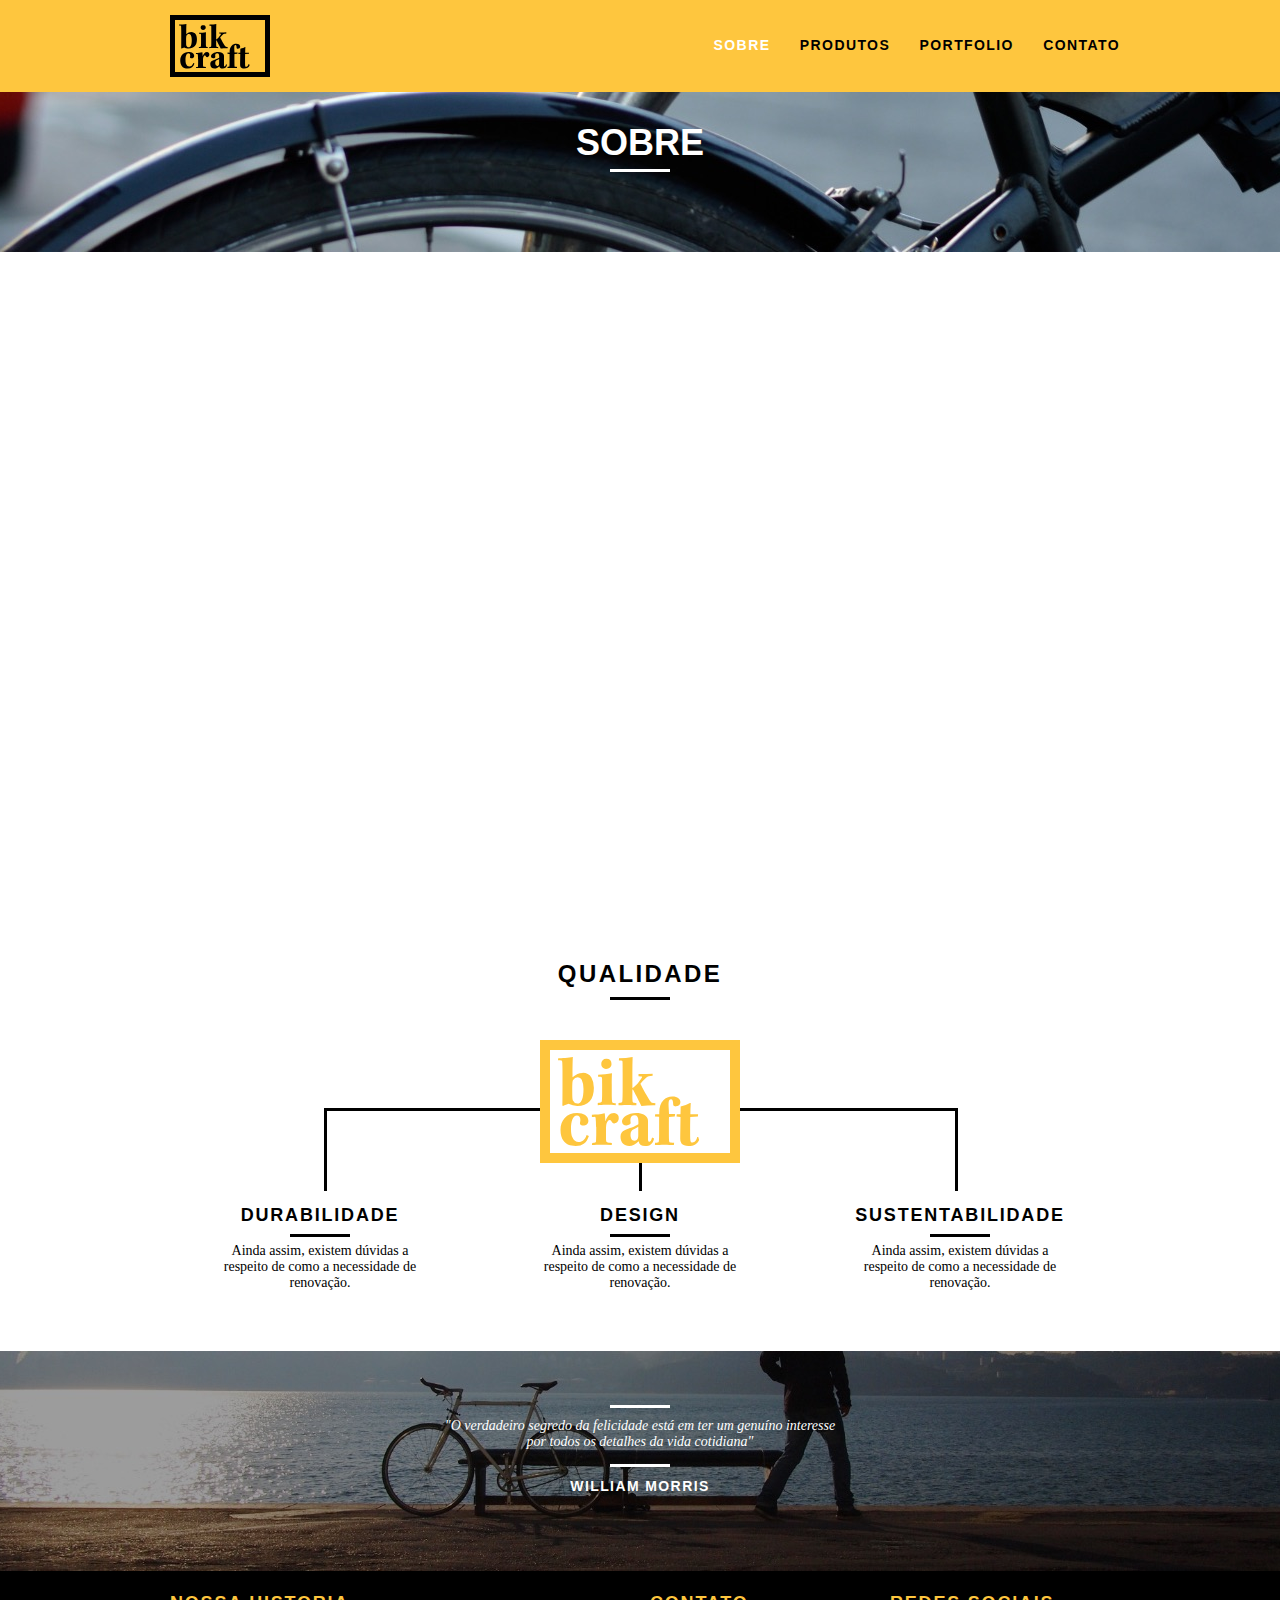
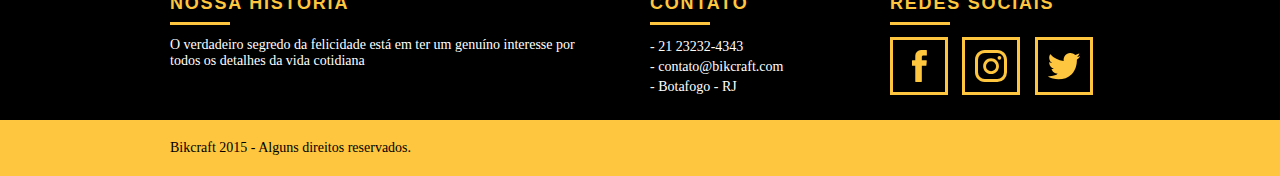
<file: sobre.html>
<!DOCTYPE html>
<html lang="pt-br">
    <head>
        <meta charset="UTF-8">
        <title>Bikcraft - Sobre</title>
        <meta name="description" content="Compre a sua bicicleta personalizada na Bikcraft.
        Possuímos modelos Passeio, Retro e Esporte.">
        <meta property="og:type" content="website"/>
        <meta property="og:title" content="Bikcraft - Bicicletas Personalizadas"/>
        <meta property="og:description" content="Compre a sua bicicleta personalizada na Bikcraft.
        Possuímos modelos Passeio, Retro e Esporte."/>
        <meta property="og:url" content=""/>
        <meta property="og:image" content=""/>
        <meta name="viewport" content="width=device-width, initial-scale=1">
        <link rel="shortcut icon"  href="favicon.ico">
        <link rel="stylesheet" href="css/style.css">
        <script>document.documentElement.classList.add("js");</script>
    </head>

    <body>
        <header class="header">
            <div class="container">
                <a href="index.html" class="grid-4">
                    <img src="img/bikcraft.svg" alt="bikcraft">
                </a>
                <nav class="header_menu">
                    <ul>
                        <li><a href="sobre.html" class="menu_ativo">Sobre</a></li>
                        <li><a href="produtos.html">Produtos</a></li>
                        <li><a href="portfolio.html">Portfolio</a></li>
                        <li><a href="contato.html">Contato</a></li>
                    </ul>
                </nav>
            </div>
        </header>

        <section class="introducao-interna interna_sobre">
            <div class="container">
                <h1 data-anime="400" class="fadeInDown">Sobre</h1>
                <p data-anime="800" class="fadeInDown">Conheça mais sobre a Bikcraft</p>
            </div>
        </section>

        <section data-anime="1200" class="missao_sobre container fadeInDown">
            <div class="grid-10">
                <h2 class="subtitulo-interno">Historia, missão e visão</h2>
                <p>No mundo atual, a contínua expansão de nossa atividade cumpre um papel
                essencial nna formulação da gestão inovadora da qual fazemos parte da qual
                fazemos parte.</p>
                <p>No mundo atual, a contínua expansão de nossa atividade cumpre um papel
                essencial nna formulação da gestão inovadora da qual fazemos parte da qual
                fazemos parte.</p>
            </div>
            <div class="grid-6">
                <h2 class="subtitulo-interno">Valores</h2>
                <ul>
                    <li>- Qualidade no processo com</li>
                    <li>- Foco no cliente sem perder a</li>
                    <li>- Diversão, preservando a</li>
                    <li>- Natureza com sustentabilidade</li>
                </ul>
            </div>
            <div class="grid-16 foto-equipe">
                <img src="img/equipe-bikcraft.jpg" alt="Equipe Bikcraft">
            </div>
        </section>

        <section class="qualidade container">
            <h2 class="subtitulo"> Qualidade</h2>
            <img src="img/bikcraft-qualidade.svg" alt="Bikcraft">
            <ul class="qualidade_lista">
                <li class="grid-1-3">
                    <h3>Durabilidade</h3>
                    <p>Ainda assim, existem dúvidas a respeito de como a necessidade de renovação.</p>
                </li>
                <li class="grid-1-3">
                    <h3>Design</h3>
                    <p>Ainda assim, existem dúvidas a respeito de como a necessidade de renovação.</p>
                </li>
                <li class="grid-1-3">
                    <h3>Sustentabilidade</h3>
                    <p>Ainda assim, existem dúvidas a respeito de como a necessidade de renovação.</p>
                </li>
            </ul>
        </section>

        <div class="quebra">
            <blockquote class="quote-externo container">
                <p>"O verdadeiro segredo da felicidade está em ter um genuíno interesse por todos os detalhes da vida cotidiana"</p>
                <cite>WILLIAM MORRIS</cite>
            </blockquote>
        </div>

        <footer>
            <div class="footer">
                <div class="container">
                    <div class="grid-8 footer_historia">
                        <h3>Nossa Historia</h3>
                        <p>O verdadeiro segredo da felicidade está em ter um genuíno interesse por todos os detalhes da vida cotidiana</p>
                    </div>
                    <div class="grid-4 footer_contato">
                        <h3>Contato</h3>
                        <ul>
                            <li>- 21 23232-4343</li>
                            <li>- contato@bikcraft.com</li>
                            <li>- Botafogo - RJ</li>
                        </ul>
                    </div>
                    <div class="grid-4 footer_redes">
                        <h3>Redes Sociais</h3>
                        <ul>
                            <li><a href="http://facebook.com" target="_blank"><img src="img/redes-sociais/facebook.svg" alt="facebook"></a></li>
                            <li><a href="http://instagram.com" target="_blank"><img src="img/redes-sociais/instagram.svg" alt="instagram"></a></li>
                            <li><a href="http://twitter.com" target="_blank"><img src="img/redes-sociais/twitter.svg" alt="twitter"></a></li>
                        </ul>
                    </div>
                </div>
            </div>

            <div class="copy">
                <div class="container">
                    <p class="grid-16">Bikcraft 2015 - Alguns direitos reservados.</p>
                </div>
            </div>
        </footer>

        <script src="js/simple-anime.js"></script>
        <script src="js/script.js"></script>
    </body>
</html>
</file>
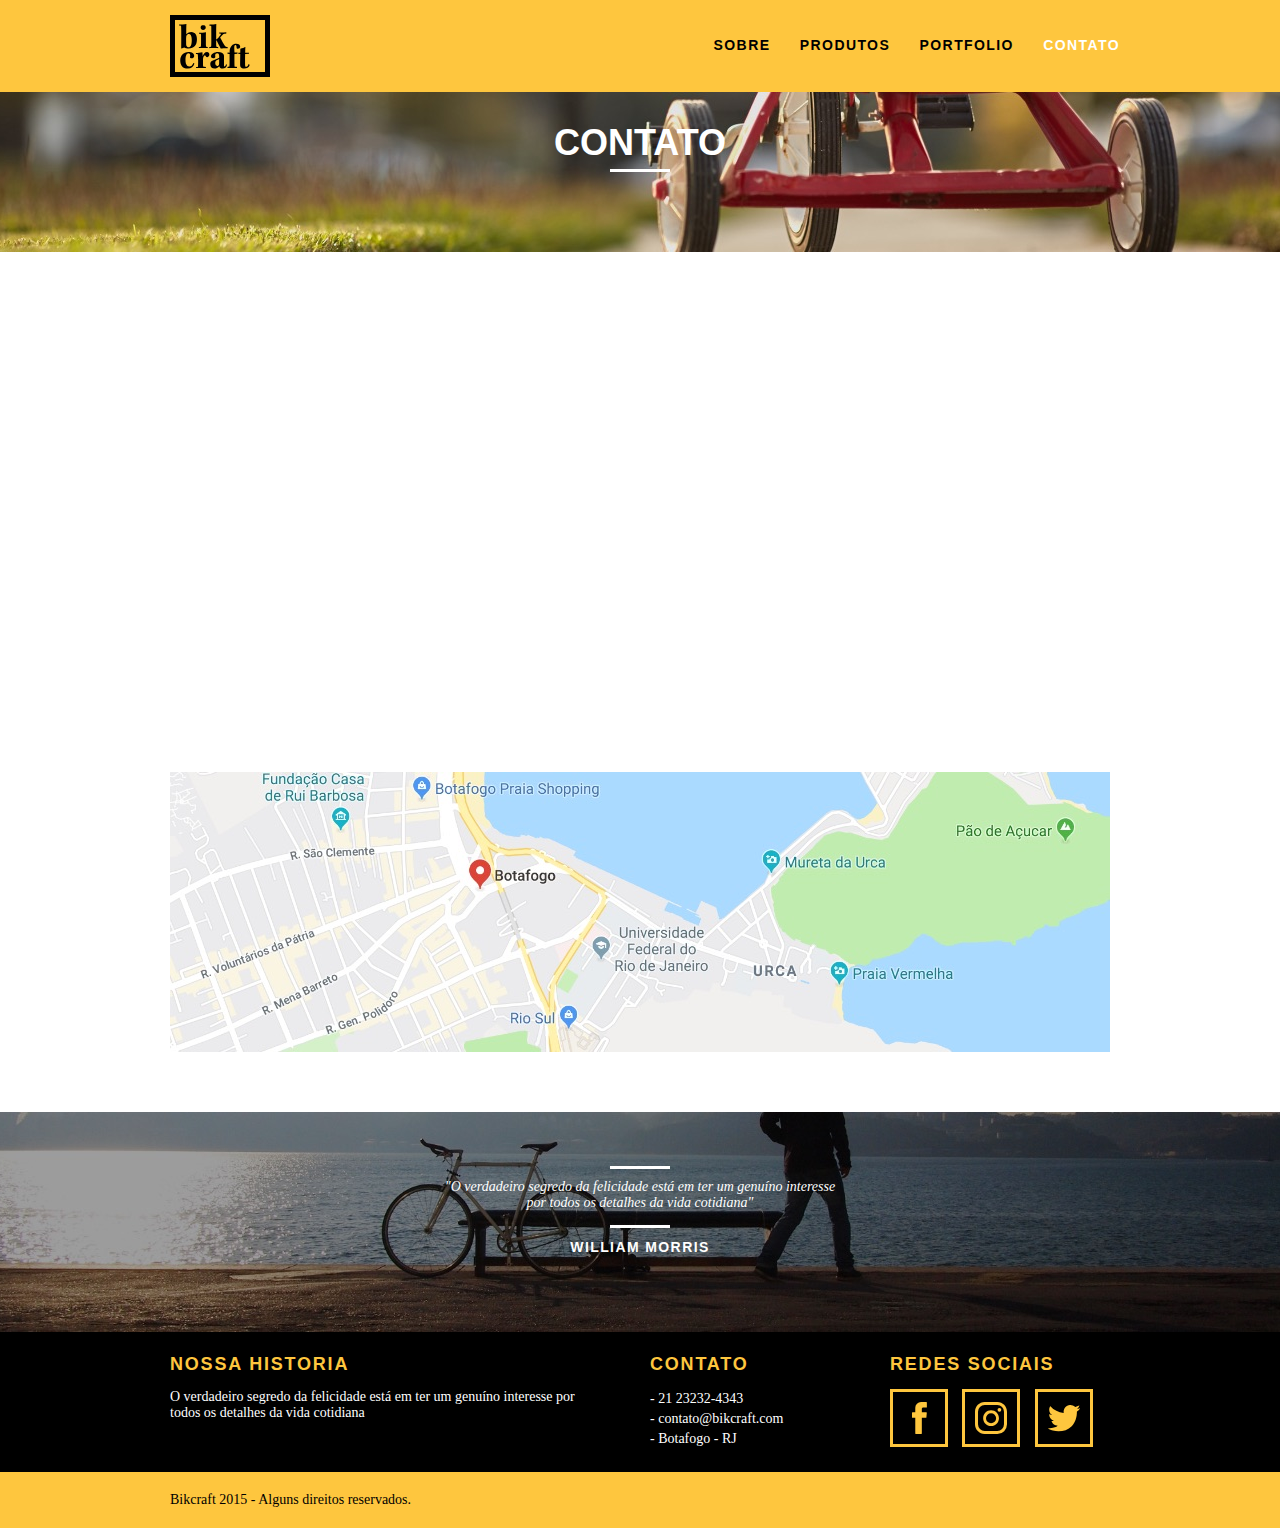
<file: Bikcraft/contato.html>
<!DOCTYPE html>
<html lang="pt-br">
    <head>
        <meta charset="UTF-8">
        <title>Bikcraft - Contato</title>
        <link rel="stylesheet" href="css/normalize.css">
        <link rel="stylesheet" href="css/reset.css">
        <link rel="stylesheet" href="css/grid.css">
        <link rel="stylesheet" href="css/style.css">
        <link rel="stylesheet" href="css/contato.css">
        <link rel="stylesheet" href="css/responsivo.css">
        <script>document.documentElement.classList.add("js");</script>
    </head>

    <body>
        <header class="header">
            <div class="container">
                <a href="index.html" class="grid-4">
                    <img src="img/bikcraft.svg" alt="bikcraft">
                </a>
                <nav class="header_menu">
                    <ul>
                        <li><a href="sobre.html">Sobre</a></li>
                        <li><a href="produtos.html">Produtos</a></li>
                        <li><a href="portfolio.html">Portfolio</a></li>
                        <li><a href="contato.html" class="menu_ativo">Contato</a></li>
                    </ul>
                </nav>
            </div>
        </header>

        <section class="introducao-interna interna_contato">
            <div class="container">
                <h1 data-anime="400" class="fadeInDown">Contato</h1>
                <p data-anime="800" class="fadeInDown">Tire suas duvidas com a gente</p>
            </div>
        </section>



        <section data-anime="1200" class="contato container fadeInDown">
            <form id="form_orcamento" method="POST" action="enviar-sendgrid.php" class="grid-8 contato_form formphp">
                <label for="nome">Nome</label>
                <input type="text" id="nome" name="nome" required>
                <label for="email">E-mail</label>
                <input type="email" id="email" name="email" required>
                <label for="telefone">Telefone</label>
                <label for="" class="nao-aparece">Se você não é um robo, deixe em branco.</label>
                <input type="text" class="nao-aparece" name="leaveblank">
                <label for="" class="nao-aparece">Se você não é um robo, não mude este campo.</label>
                <input type="text" class="nao-aparece" name="dontchange" value="http://">
                
                <input type="text" id="telefone" name="telefone">
                <label for="mensagem">Especificações</label>
                <textarea id="mensagem" name="mensagem" required></textarea>
                <button id="enviar" name="enviar" type="submit" class="btn btn-preto">Enviar</button>
            </form>
            <div class="contato_dados grid-8">
                <h3>Dados</h3>
                <span>+55 21 93223 3232</span>
                <span>orcamento@bikcraft.com</span>
                <span>Rua Ali Perto - Botafogo</span>
                <span>Rio de Janeiro - RJ - Brasil</span>
                <h3>Redes Sociais</h3>
                <ul>
                    <li><a href="http://facebook.com" target="_blank"><img src="img/redes-sociais/facebook.svg" alt="facebook"></a></li>
                    <li><a href="http://instagram.com" target="_blank"><img src="img/redes-sociais/instagram.svg" alt="instagram"></a></li>
                    <li><a href="http://twitter.com" target="_blank"><img src="img/redes-sociais/twitter.svg" alt="twitter"></a></li>
                </ul>
            </div>
        </section>

        <section class="container contato_mapa">
            <a href="http://google.com" target="_blank" class="grid-16"><img src="img/endereco-bikcraft.jpg" alt="Endereço da Bikcraft"></a>
        </section>

        <section class="quebra">
            <blockquote class="quote-externo container">
                <p>"O verdadeiro segredo da felicidade está em ter um genuíno interesse por todos os detalhes da vida cotidiana"</p>
                <cite>WILLIAM MORRIS</cite>
            </blockquote>
        </section>

        <footer>
            <div class="footer">
                <div class="container">
                    <div class="grid-8 footer_historia">
                        <h3>Nossa Historia</h3>
                        <p>O verdadeiro segredo da felicidade está em ter um genuíno interesse por todos os detalhes da vida cotidiana</p>
                    </div>
                    <div class="grid-4 footer_contato">
                        <h3>Contato</h3>
                        <ul>
                            <li>- 21 23232-4343</li>
                            <li>- contato@bikcraft.com</li>
                            <li>- Botafogo - RJ</li>
                        </ul>
                    </div>
                    <div class="grid-4 footer_redes">
                        <h3>Redes Sociais</h3>
                        <ul>
                            <li><a href="http://facebook.com" target="_blank"><img src="img/redes-sociais/facebook.svg" alt="facebook"></a></li>
                            <li><a href="http://instagram.com" target="_blank"><img src="img/redes-sociais/instagram.svg" alt="instagram"></a></li>
                            <li><a href="http://twitter.com" target="_blank"><img src="img/redes-sociais/twitter.svg" alt="twitter"></a></li>
                        </ul>
                    </div>
                </div>
            </div>

            <div class="copy">
                <div class="container">
                    <p class="grid-16">Bikcraft 2015 - Alguns direitos reservados.</p>
                </div>
            </div>
        </footer>
        <script src="js/simple-anime.js"></script>
        <script src="js/simple-slide.js"></script>
        <script src="js/simple-form.js"></script>
        <script src="js/script.js"></script>
    </body>
</html>
</file>
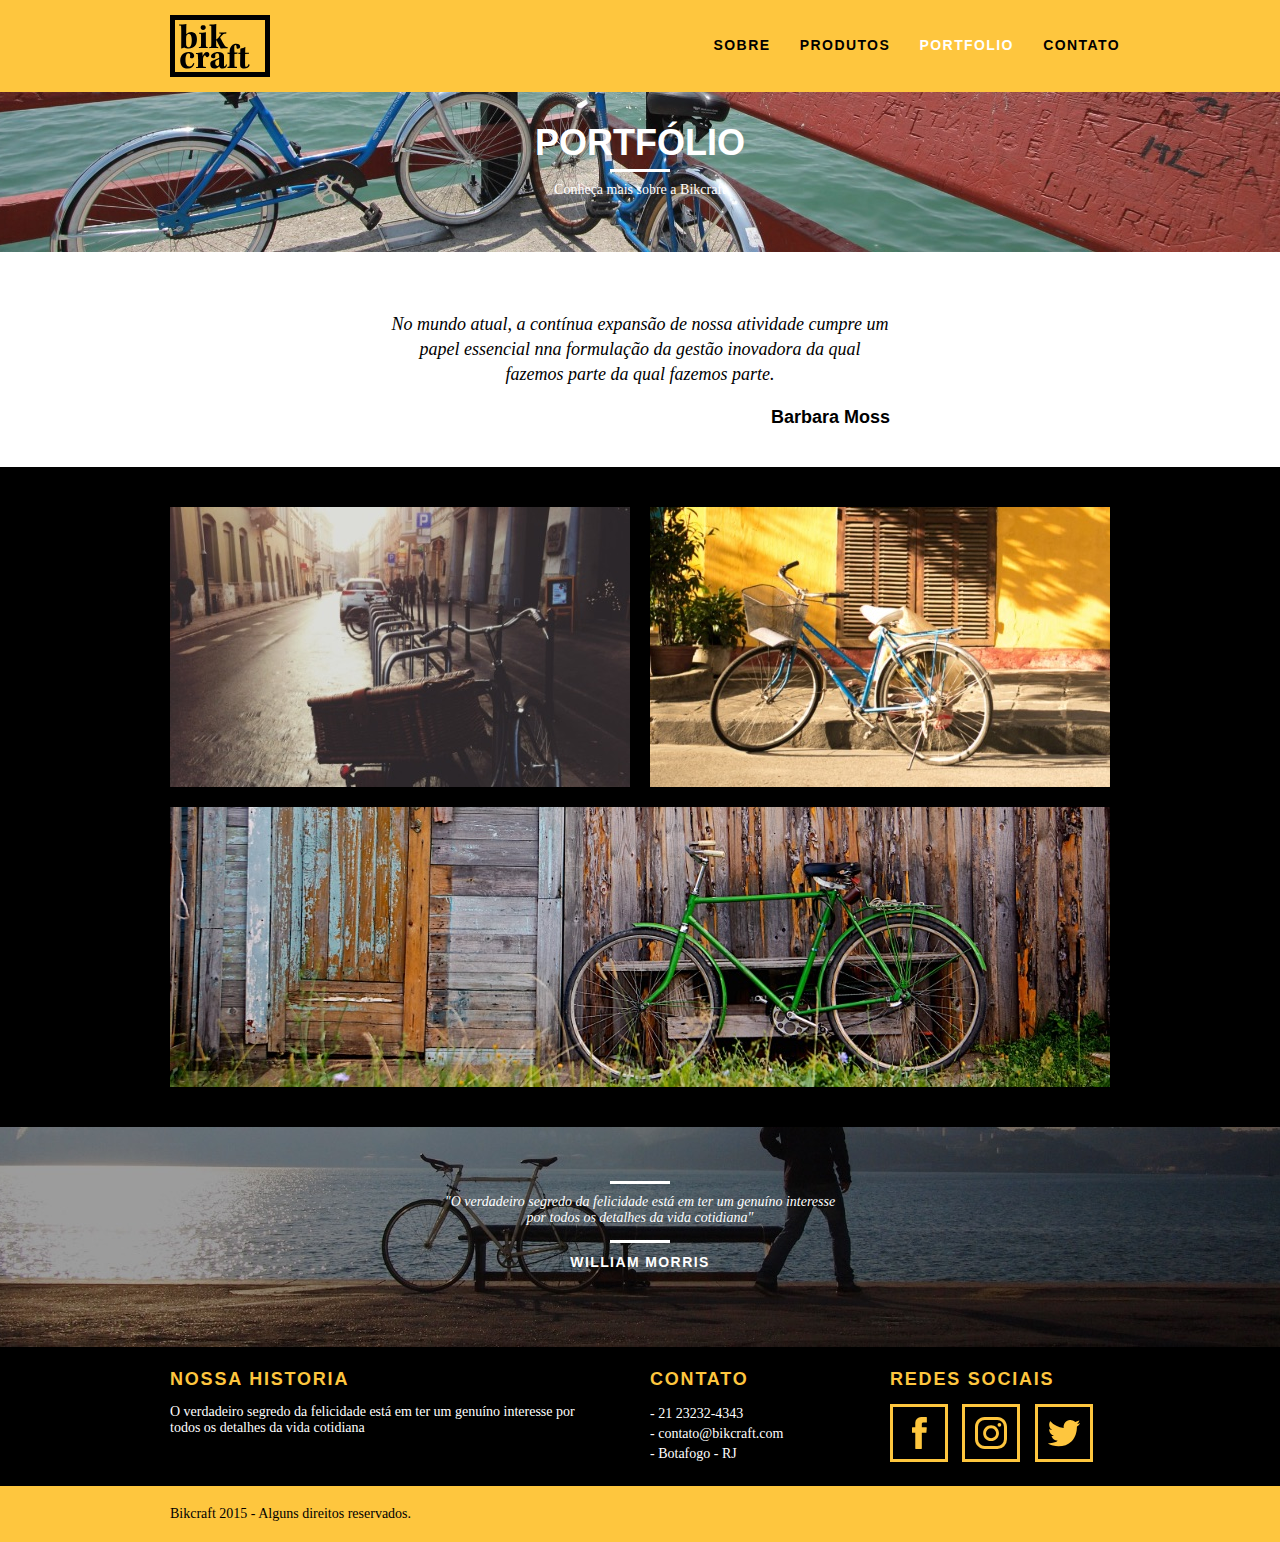
<file: Bikcraft/portfolio.html>
<!DOCTYPE html>
<html lang="pt-br">
    <head>
        <meta charset="UTF-8">
        <title>Bikcraft - Portfolio</title>
        <link rel="stylesheet" href="css/normalize.css">
        <link rel="stylesheet" href="css/reset.css">
        <link rel="stylesheet" href="css/grid.css">
        <link rel="stylesheet" href="css/style.css">
        <link rel="stylesheet" href="css/portfolio.css">
    </head>

    <body>
        <header class="header">
            <div class="container">
                <a href="index.html" class="grid-4">
                    <img src="img/bikcraft.svg" alt="bikcraft">
                </a>
                <nav class="header_menu">
                    <ul>
                        <li><a href="sobre.html">Sobre</a></li>
                        <li><a href="produtos.html">Produtos</a></li>
                        <li><a href="portfolio.html" class="menu_ativo">Portfolio</a></li>
                        <li><a href="contato.html">Contato</a></li>
                    </ul>
                </nav>
            </div>
        </header>

        <section class="introducao-interna interna_portfolio">
            <div class="container">
                <h1>Portfólio</h1>
                <p>Conheça mais sobre a Bikcraft</p>
            </div>
        </section>

        <section class="container">
            <blockquote class="quote_clientes">
                <p>No mundo atual, a contínua expansão de nossa atividade cumpre um papel
                essencial nna formulação da gestão inovadora da qual fazemos parte da qual
                fazemos parte.
                </p>
                <cite>Barbara Moss</cite>
            </blockquote>
        </section>

        <section class="portfolio">
            <div class="container">
                <ul class="portfolio_lista">
                    <li class="grid-8"><img src="img/portfolio/retro.jpg" alt="Bicicleta Retro"></li>
                    <li class="grid-8"><img src="img/portfolio/passeio.jpg" alt="Bicicleta Passeio"></li>
                    <li class="grid-16"><img src="img/portfolio/esporte.jpg" alt="Bicicleta Esporte"></li>
                </ul>
            </div>
        </section>

        <section class="quebra">
            <blockquote class="quote-externo container">
                <p>"O verdadeiro segredo da felicidade está em ter um genuíno interesse por todos os detalhes da vida cotidiana"</p>
                <cite>WILLIAM MORRIS</cite>
            </blockquote>
        </section>

        <footer>
            <div class="footer">
                <div class="container">
                    <div class="grid-8 footer_historia">
                        <h3>Nossa Historia</h3>
                        <p>O verdadeiro segredo da felicidade está em ter um genuíno interesse por todos os detalhes da vida cotidiana</p>
                    </div>
                    <div class="grid-4 footer_contato">
                        <h3>Contato</h3>
                        <ul>
                            <li>- 21 23232-4343</li>
                            <li>- contato@bikcraft.com</li>
                            <li>- Botafogo - RJ</li>
                        </ul>
                    </div>
                    <div class="grid-4 footer_redes">
                        <h3>Redes Sociais</h3>
                        <ul>
                            <li><a href="http://facebook.com" target="_blank"><img src="img/redes-sociais/facebook.svg" alt="facebook"></a></li>
                            <li><a href="http://instagram.com" target="_blank"><img src="img/redes-sociais/instagram.svg" alt="instagram"></a></li>
                            <li><a href="http://twitter.com" target="_blank"><img src="img/redes-sociais/twitter.svg" alt="twitter"></a></li>
                        </ul>
                    </div>
                </div>
            </div>

            <div class="copy">
                <div class="container">
                    <p class="grid-16">Bikcraft 2015 - Alguns direitos reservados.</p>
                </div>
            </div>
        </footer>
    </body>
</html>
</file>
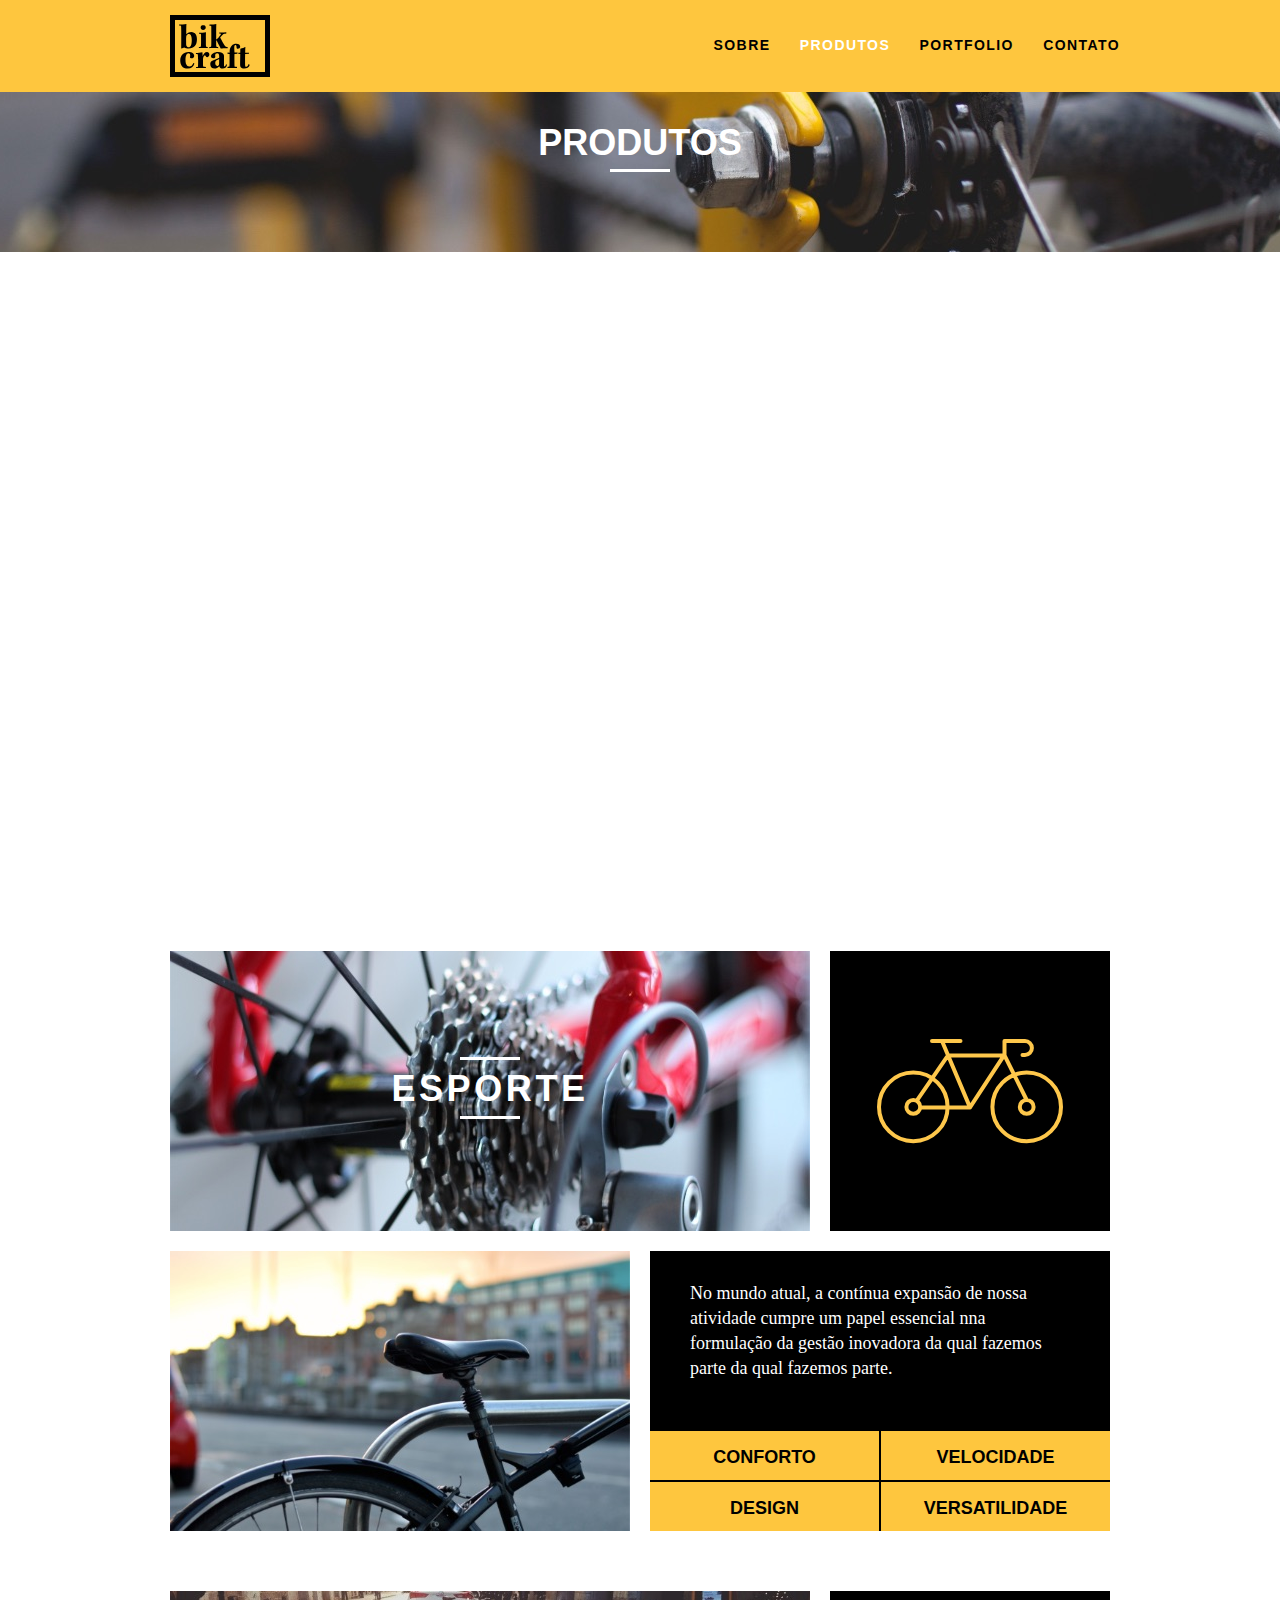
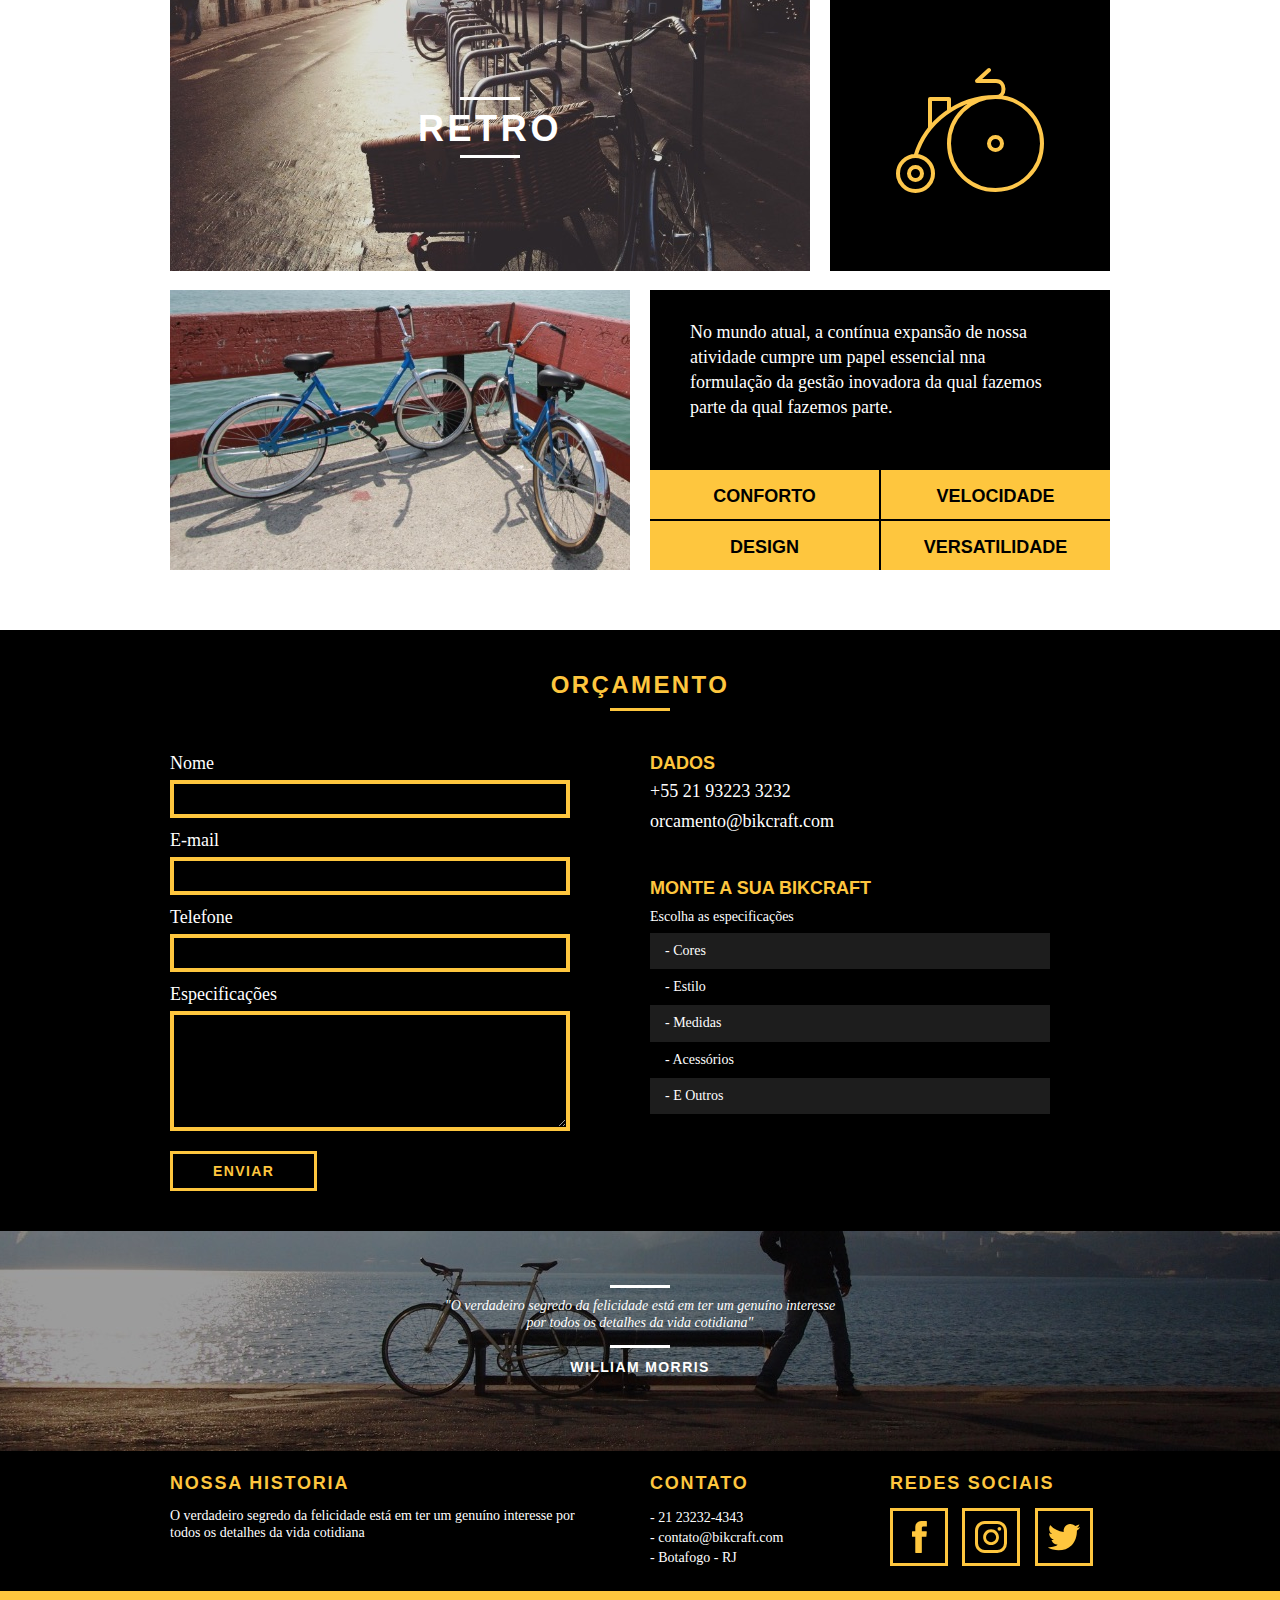
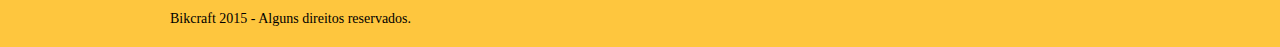
<file: Bikcraft/produtos.html>
<!DOCTYPE html>
<html lang="pt-br">
    <head>
        <meta charset="UTF-8">
        <title>Bikcraft - Produtos</title>
        <link rel="stylesheet" href="css/normalize.css">
        <link rel="stylesheet" href="css/reset.css">
        <link rel="stylesheet" href="css/grid.css">
        <link rel="stylesheet" href="css/style.css">
        <link rel="stylesheet" href="css/produtos.css">
        <link rel="stylesheet" href="css/responsivo.css">
        <script>document.documentElement.classList.add("js");</script>
    </head>

    <body>
        <header class="header">
            <div class="container">
                <a href="index.html" class="grid-4">
                    <img src="img/bikcraft.svg" alt="bikcraft">
                </a>
                <nav class="header_menu">
                    <ul>
                        <li><a href="sobre.html">Sobre</a></li>
                        <li><a href="produtos.html" class="menu_ativo">Produtos</a></li>
                        <li><a href="portfolio.html">Portfolio</a></li>
                        <li><a href="contato.html">Contato</a></li>
                    </ul>
                </nav>
            </div>
        </header>

        <section class="introducao-interna interna_produtos">
            <div class="container">
                <h1 data-anime="400" class="fadeInDown">Produtos</h1>
                <p data-anime="800" class="fadeInDown">Conheça todos os nossos produtos</p>
            </div>
        </section>

        <section data-anime="1200" class="container produto_item fadeInDown">
            <div class="grid-11">
                <img src="img/produtos/bikcraft-passeio-1.jpg" alt="Bikcraft Passeio">
                <h2>Passeio</h2>
            </div>

            <div class="grid-5 produto_icone">
                <img src="img/produtos/passeio.svg">
            </div>

            <div class="grid-8">
                <img src="img/produtos/bikcraft-passeio-2.jpg" alt="Bikcraft Passeio">
            </div>

            <div class="grid-8 produto_info">
                <p>No mundo atual, a contínua expansão de nossa atividade cumpre um papel
                essencial nna formulação da gestão inovadora da qual fazemos parte da qual
                fazemos parte.</p>
                <ul>
                    <li>Conforto</li>
                    <li>Velocidade</li>
                    <li>Design</li>
                    <li>Versatilidade</li>
                </ul>
            </div>
        </section>

        <section class="container produto_item">
            <div class="grid-11">
                <img src="img/produtos/bikcraft-esporte-1.jpg" alt="Bikcraft Esporte">
                <h2>Esporte</h2>
            </div>

            <div class="grid-5 produto_icone">
                <img src="img/produtos/esporte.svg">
            </div>

            <div class="grid-8">
                <img src="img/produtos/bikcraft-esporte-2.jpg" alt="Bikcraft Esporte">
            </div>

            <div class="grid-8 produto_info">
                <p>No mundo atual, a contínua expansão de nossa atividade cumpre um papel
                essencial nna formulação da gestão inovadora da qual fazemos parte da qual
                fazemos parte.</p>
                <ul>
                    <li>Conforto</li>
                    <li>Velocidade</li>
                    <li>Design</li>
                    <li>Versatilidade</li>
                </ul>
            </div>
        </section>

        <section class="container produto_item">
            <div class="grid-11">
                <img src="img/produtos/bikcraft-retro-1.jpg" alt="Bikcraft Retro">
                <h2>Retro</h2>
            </div>

            <div class="grid-5 produto_icone">
                <img src="img/produtos/retro.svg">
            </div>

            <div class="grid-8">
                <img src="img/produtos/bikcraft-retro-2.jpg" alt="Bikcraft Retro">
            </div>

            <div class="grid-8 produto_info">
                <p>No mundo atual, a contínua expansão de nossa atividade cumpre um papel
                essencial nna formulação da gestão inovadora da qual fazemos parte da qual
                fazemos parte.</p>
                <ul>
                    <li>Conforto</li>
                    <li>Velocidade</li>
                    <li>Design</li>
                    <li>Versatilidade</li>
                </ul>
            </div>
        </section>

        <section class="orcamento">
            <div class="container">
                <h2 class="subtitulo">Orçamento</h2>
                <form id="form_orcamento" method="POST" action="enviar-sendgrid.php" class="grid-8 form">

                    <label for="nome">Nome</label>
                    <input type="text" id="nome" name="nome" required>
                    <label for="email">E-mail</label>
                    <input type="email" id="email" name="email" required>
                    <label for="telefone">Telefone</label>
                    <label for="" class="nao-aparece">Se você não é um robo, deixe em branco.</label>
                    <input type="text" class="nao-aparece" name="leaveblank">
                    <label for="" class="nao-aparece">Se você não é um robo, não mude este campo.</label>
                    <input type="text" class="nao-aparece" name="dontchange" value="http://">
                    
                    <input type="text" id="telefone" name="telefone">
                    <label for="mensagem">Especificações</label>
                    <textarea id="mensagem" name="mensagem" required></textarea>
                    <button id="enviar" name="enviar" type="submit" class="btn">Enviar</button>
                </form>

                <div class="orcamento_dados grid-8">
                    <h3>Dados</h3>
                    <span>+55 21 93223 3232</span>
                    <span>orcamento@bikcraft.com</span>
                    <h3>Monte a sua Bikcraft</h3>
                    <p>Escolha as especificações</p>
                    <ul>
                        <li>- Cores</li>
                        <li>- Estilo</li>
                        <li>- Medidas</li>
                        <li>- Acessórios</li>
                        <li>- E Outros</li>
                    </ul>
                </div>
            </div>
        </section>

        <section class="quebra">
            <blockquote class="quote-externo container">
                <p>"O verdadeiro segredo da felicidade está em ter um genuíno interesse por todos os detalhes da vida cotidiana"</p>
                <cite>WILLIAM MORRIS</cite>
            </blockquote>
        </section>

        <footer>
            <div class="footer">
                <div class="container">
                    <div class="grid-8 footer_historia">
                        <h3>Nossa Historia</h3>
                        <p>O verdadeiro segredo da felicidade está em ter um genuíno interesse por todos os detalhes da vida cotidiana</p>
                    </div>

                    <div class="grid-4 footer_contato">
                        <h3>Contato</h3>
                        <ul>
                            <li>- 21 23232-4343</li>
                            <li>- contato@bikcraft.com</li>
                            <li>- Botafogo - RJ</li>
                        </ul>
                    </div>

                    <div class="grid-4 footer_redes">
                        <h3>Redes Sociais</h3>
                        <ul>
                            <li><a href="http://facebook.com" target="_blank"><img src="img/redes-sociais/facebook.svg" alt="facebook"></a></li>
                            <li><a href="http://instagram.com" target="_blank"><img src="img/redes-sociais/instagram.svg" alt="instagram"></a></li>
                            <li><a href="http://twitter.com" target="_blank"><img src="img/redes-sociais/twitter.svg" alt="twitter"></a></li>
                        </ul>
                    </div>
                </div>
            </div>

            <div class="copy">
                <div class="container">
                    <p class="grid-16">Bikcraft 2015 - Alguns direitos reservados.</p>
                </div>
            </div>
        </footer>

        <script src="js/simple-anime.js"></script>
        <script src="js/simple-form.js"></script>
        <script src="js/script.js"></script>
    </body>
</html>
</file>
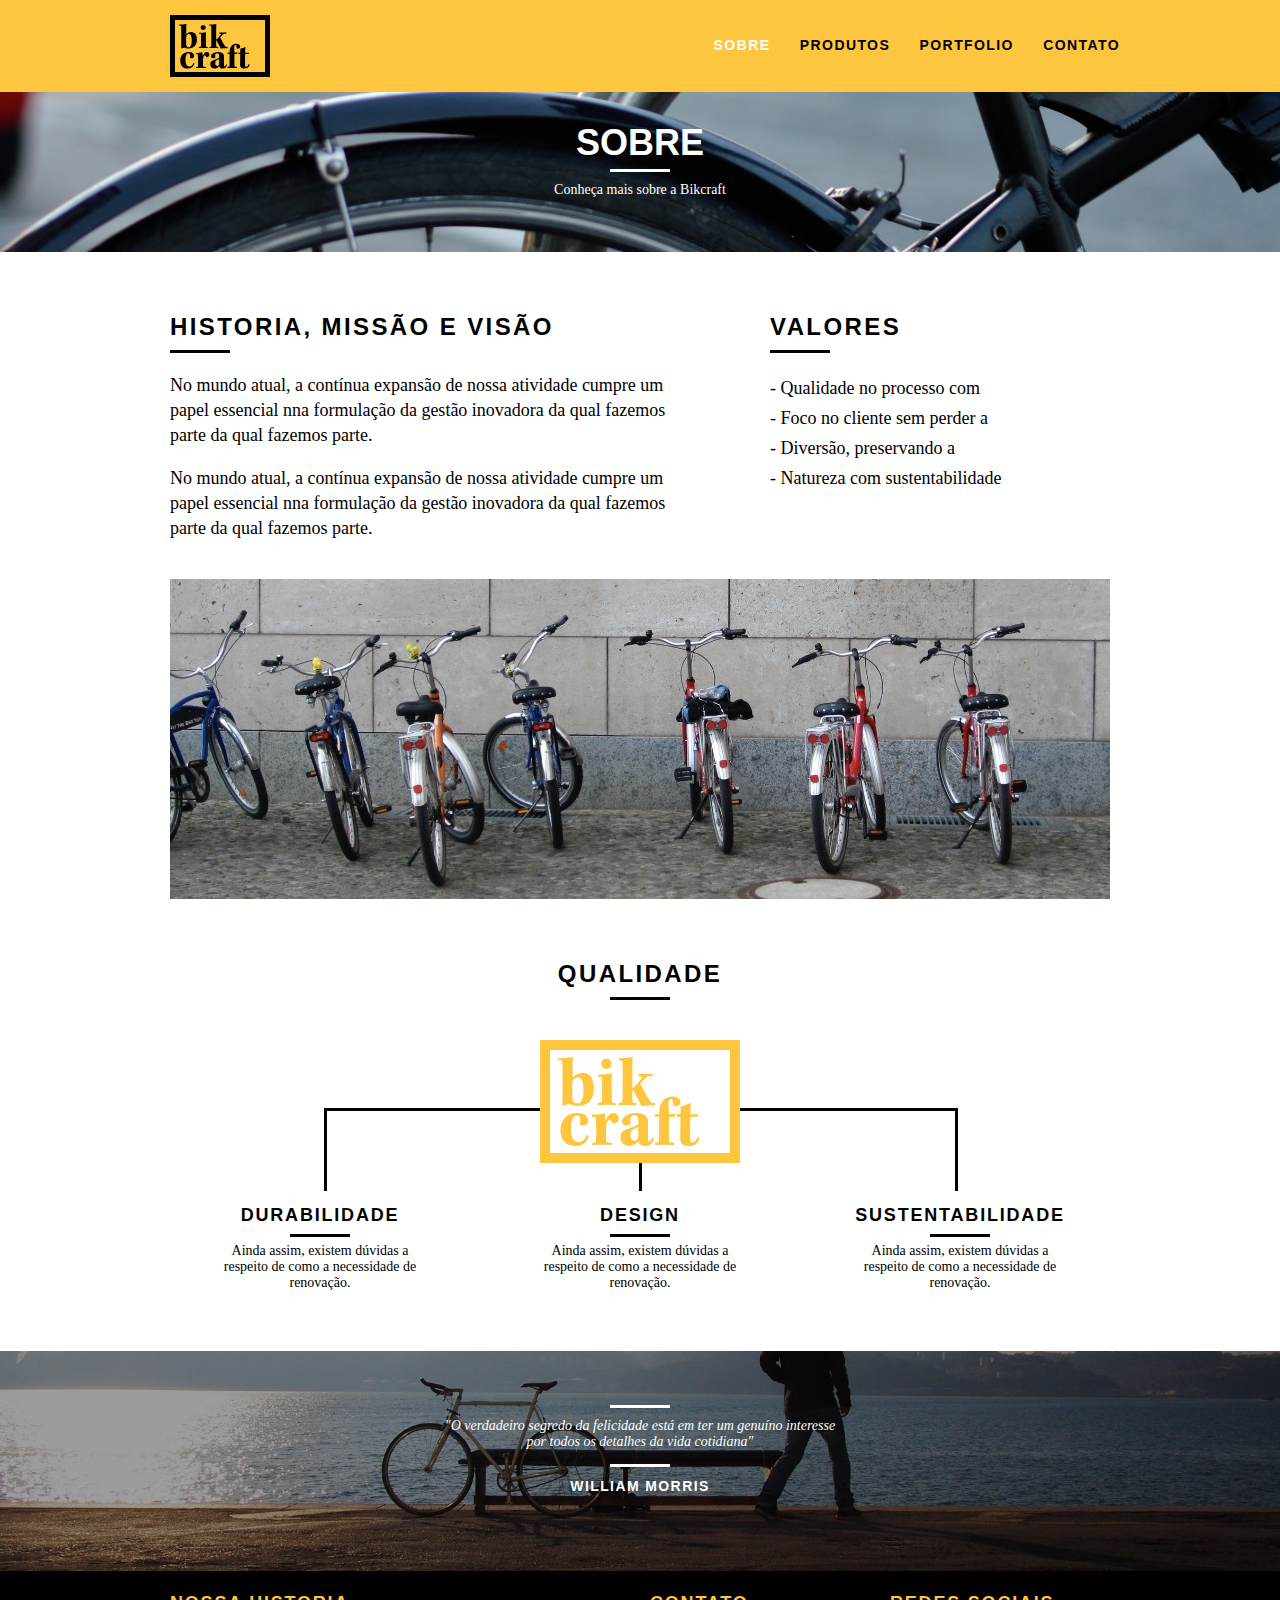
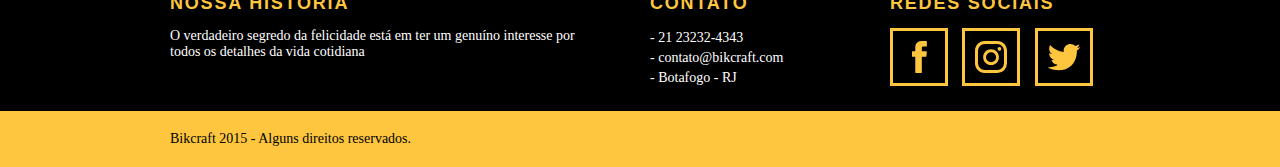
<file: Bikcraft/sobre.html>
<!DOCTYPE html>
<html lang="pt-br">
    <head>
        <meta charset="UTF-8">
        <title>Bikcraft - Sobre</title>
        <link rel="stylesheet" href="css/normalize.css">
        <link rel="stylesheet" href="css/reset.css">
        <link rel="stylesheet" href="css/grid.css">
        <link rel="stylesheet" href="css/style.css">
        <link rel="stylesheet" href="css/sobre.css">
    </head>

    <body>
        <header class="header">
            <div class="container">
                <a href="index.html" class="grid-4">
                    <img src="img/bikcraft.svg" alt="bikcraft">
                </a>
                <nav class="header_menu">
                    <ul>
                        <li><a href="sobre.html" class="menu_ativo">Sobre</a></li>
                        <li><a href="produtos.html">Produtos</a></li>
                        <li><a href="portfolio.html">Portfolio</a></li>
                        <li><a href="contato.html">Contato</a></li>
                    </ul>
                </nav>
            </div>
        </header>

        <section class="introducao-interna interna_sobre">
            <div class="container">
                <h1>Sobre</h1>
                <p>Conheça mais sobre a Bikcraft</p>
            </div>
        </section>

        <section class="missao_sobre container">
            <div class="grid-10">
                <h2 class="subtitulo-interno">Historia, missão e visão</h2>
                <p>No mundo atual, a contínua expansão de nossa atividade cumpre um papel
                essencial nna formulação da gestão inovadora da qual fazemos parte da qual
                fazemos parte.</p>
                <p>No mundo atual, a contínua expansão de nossa atividade cumpre um papel
                essencial nna formulação da gestão inovadora da qual fazemos parte da qual
                fazemos parte.</p>
            </div>
            <div class="grid-6">
                <h2 class="subtitulo-interno">Valores</h2>
                <ul>
                    <li>- Qualidade no processo com</li>
                    <li>- Foco no cliente sem perder a</li>
                    <li>- Diversão, preservando a</li>
                    <li>- Natureza com sustentabilidade</li>
                </ul>
            </div>
            <div class="grid-16 foto-equipe">
                <img src="img/equipe-bikcraft.jpg" alt="Equipe Bikcraft">
            </div>
        </section>

        <section class="qualidade container">
            <h2 class="subtitulo"> Qualidade</h2>
            <img src="img/bikcraft-qualidade.svg" alt="Bikcraft">
            <ul class="qualidade_lista">
                <li class="grid-1-3">
                    <h3>Durabilidade</h3>
                    <p>Ainda assim, existem dúvidas a respeito de como a necessidade de renovação.</p>
                </li>
                <li class="grid-1-3">
                    <h3>Design</h3>
                    <p>Ainda assim, existem dúvidas a respeito de como a necessidade de renovação.</p>
                </li>
                <li class="grid-1-3">
                    <h3>Sustentabilidade</h3>
                    <p>Ainda assim, existem dúvidas a respeito de como a necessidade de renovação.</p>
                </li>
            </ul>
        </section>

        <section class="quebra">
            <blockquote class="quote-externo container">
                <p>"O verdadeiro segredo da felicidade está em ter um genuíno interesse por todos os detalhes da vida cotidiana"</p>
                <cite>WILLIAM MORRIS</cite>
            </blockquote>
        </section>

        <footer>
            <div class="footer">
                <div class="container">
                    <div class="grid-8 footer_historia">
                        <h3>Nossa Historia</h3>
                        <p>O verdadeiro segredo da felicidade está em ter um genuíno interesse por todos os detalhes da vida cotidiana</p>
                    </div>
                    <div class="grid-4 footer_contato">
                        <h3>Contato</h3>
                        <ul>
                            <li>- 21 23232-4343</li>
                            <li>- contato@bikcraft.com</li>
                            <li>- Botafogo - RJ</li>
                        </ul>
                    </div>
                    <div class="grid-4 footer_redes">
                        <h3>Redes Sociais</h3>
                        <ul>
                            <li><a href="http://facebook.com" target="_blank"><img src="img/redes-sociais/facebook.svg" alt="facebook"></a></li>
                            <li><a href="http://instagram.com" target="_blank"><img src="img/redes-sociais/instagram.svg" alt="instagram"></a></li>
                            <li><a href="http://twitter.com" target="_blank"><img src="img/redes-sociais/twitter.svg" alt="twitter"></a></li>
                        </ul>
                    </div>
                </div>
            </div>

            <div class="copy">
                <div class="container">
                    <p class="grid-16">Bikcraft 2015 - Alguns direitos reservados.</p>
                </div>
            </div>
        </footer>
    </body>
</html>
</file>
<file: css/style.css>
html{line-height:1.15;-webkit-text-size-adjust:100%}body{margin:0}main{display:block}h1{font-size:2em;margin:.67em 0}hr{box-sizing:content-box;height:0;overflow:visible}pre{font-family:monospace,monospace;font-size:1em}a{background-color:transparent}abbr[title]{border-bottom:none;text-decoration:underline;text-decoration:underline dotted}b,strong{font-weight:bolder}code,kbd,samp{font-family:monospace,monospace;font-size:1em}small{font-size:80%}sub,sup{font-size:75%;line-height:0;position:relative;vertical-align:baseline}sub{bottom:-.25em}sup{top:-.5em}img{border-style:none}button,input,optgroup,select,textarea{font-family:inherit;font-size:100%;line-height:1.15;margin:0}button,input{overflow:visible}button,select{text-transform:none}button,[type="button"],[type="reset"],[type="submit"]{-webkit-appearance:button}button::-moz-focus-inner,[type="button"]::-moz-focus-inner,[type="reset"]::-moz-focus-inner,[type="submit"]::-moz-focus-inner{border-style:none;padding:0}button:-moz-focusring,[type="button"]:-moz-focusring,[type="reset"]:-moz-focusring,[type="submit"]:-moz-focusring{outline:1px dotted ButtonText}fieldset{padding:.35em .75em .625em}legend{box-sizing:border-box;color:inherit;display:table;max-width:100%;padding:0;white-space:normal}progress{vertical-align:baseline}textarea{overflow:auto}[type="checkbox"],[type="radio"]{box-sizing:border-box;padding:0}[type="number"]::-webkit-inner-spin-button,[type="number"]::-webkit-outer-spin-button{height:auto}[type="search"]{-webkit-appearance:textfield;outline-offset:-2px}[type="search"]::-webkit-search-decoration{-webkit-appearance:none}::-webkit-file-upload-button{-webkit-appearance:button;font:inherit}details{display:block}summary{display:list-item}template{display:none}[hidden]{display:none}a{text-decoration:none}ol,ul{list-style:none}html,body,div,span,iframe,h1,h2,h3,h4,h5,h6,p,blockquote,a,em,img,dl,dt,dd,ol,ul,li,fieldset,form,label,legend,article,footer,header,nav,section,main{margin:0;padding:0;border:0;vertical-align:baseline}h1,h2,h3,h4,h5,h6,p,a,ul{font-size:1em;font-weight:400}*,:before,:after{-webkit-box-sizing:border-box;-moz-box-sizing:border-box;box-sizing:border-box}.container{width:960px;margin:0 auto;padding:0;position:relative}.container:after,.container:before{content:" ";display:table}.container:after{clear:both}.grid-1,.grid-2,.grid-3,.grid-4,.grid-5,.grid-6,.grid-7,.grid-8,.grid-9,.grid-10,.grid-11,.grid-12,.grid-13,.grid-14,.grid-15,.grid-16,.grid-1-3{float:left;margin-left:10px;margin-right:10px}.grid-1{width:40px}.grid-2{width:100px}.grid-3{width:160px}.grid-4{width:220px}.grid-5{width:280px}.grid-6{width:340px}.grid-7{width:400px}.grid-8{width:460px}.grid-9{width:520px}.grid-10{width:580px}.grid-11{width:640px}.grid-12{width:700px}.grid-13{width:760px}.grid-14{width:820px}.grid-15{width:880px}.grid-16{width:940px}.grid-1-3{width:300px}@media only screen and (min-width: 788px) and (max-width: 979px){.container{width:768px}.grid-1{width:28px}.grid-2{width:76px}.grid-3{width:124px}.grid-4{width:172px}.grid-5{width:220px}.grid-6{width:268px}.grid-7{width:316px}.grid-8{width:364px}.grid-9{width:412px}.grid-10{width:460px}.grid-11{width:508px}.grid-12{width:556px}.grid-13{width:604px}.grid-14{width:652px}.grid-15{width:700px}.grid-16{width:748px}.grid-1-3{width:236px}}@media only screen and (max-width: 787px){.container{width:300px}.grid-1,.grid-2,.grid-3,.grid-4,.grid-5,.grid-6,.grid-7,.grid-8,.grid-9,.grid-10,.grid-11,.grid-12,.grid-13,.grid-14,.grid-15,.grid-16,.grid-1-3{width:300px;margin:0 0 20px;float:none}}body{font-family:Arial,Helvetica,sans-serif}p{font-family:Georgia,'Times New Roman',serif;font-size:14px}img{display:block;max-width:100%}.btn{border:3px solid #fec63e;padding:10px 30px;color:#fec63e;font-size:14px;line-height:20px;text-transform:uppercase;font-weight:700;letter-spacing:.1em}.btn:hover{color:#fff;border-color:#fff}.btn.btn-preto:hover{color:#000;border-color:#000}.subtitulo{font-size:24px;line-height:30px;font-weight:700;letter-spacing:.1em;color:#000;text-transform:uppercase;text-align:center;margin-bottom:40px}.subtitulo::after{content:"";display:block;width:60px;height:3px;background:#000;margin:8px auto}.subtitulo-interno{font-size:24px;line-height:30px;font-weight:700;letter-spacing:.1em;color:#000;text-transform:uppercase;margin-bottom:20px}.subtitulo-interno::after{content:"";display:block;width:60px;height:3px;background:#000;margin:8px 0}.header{position:fixed;top:0;width:100%;background:#fec63e;padding:15px 0;z-index:10}.header_menu{text-align:right}.header_menu ul li{display:inline-block;margin-left:25px;margin-top:20px}.header_menu ul li a{color:#000;font-weight:700;text-transform:uppercase;letter-spacing:.1em;font-size:14px;line-height:20px;padding:10px 0}.header_menu ul li a:hover{color:#fff}.header_menu ul li a.menu_ativo{color:#fff}.introducao{width:100%;height:380px;background:url(../img/bg.jpg) no-repeat center;background-size:cover;margin-top:92px;text-align:center;padding-top:80px}.introducao h1{font-size:48px;color:#fff;font-weight:700;text-transform:uppercase}.quote-externo{max-width:320px;margin:0 auto;margin-bottom:40px;color:#fff}.quote-externo p{font-style:italic}.quote-externo p::before,.quote-externo p::after{content:"";display:block;width:60px;height:3px;background:#fff;margin:14px auto 10px}.quote-externo cite{font-style:normal;font-weight:700;font-size:14px;letter-spacing:.1em}.introducao-interna{width:100%;margin-top:92px;height:160px;text-align:center;color:#fff;padding-top:30px}.introducao-interna h1{font-size:36px;font-weight:700;text-transform:uppercase}.introducao-interna h1::after{content:"";display:block;width:60px;height:3px;background:#fff;margin:6px auto 10px}.produtos{padding:60px 0}.produtos_lista li{background:#fec63e;text-align:center}.produtos_lista li img{margin:0 auto}.produtos_lista li h3{font-weight:700;font-size:18px;line-height:25px;text-transform:uppercase;letter-spacing:.1em;margin-top:20px}.produtos_lista li h3::after{content:"";display:block;width:60px;height:3px;background:#000;margin:2px auto}.produtos_lista li p{padding:10px 20px 20px}.produtos_icone{background:#000;padding:20px}.call{padding:40px;text-align:center;clear:both}.call p{margin-bottom:20px}.portfolio{width:100%;background:#000;padding:40px 0}.portfolio .subtitulo{color:#fec63e}.portfolio .subtitulo::after{content:"";display:block;width:60px;height:3px;background:#fec63e;margin:8px auto}.portfolio_lista li:last-child{margin-top:20px}.portfolio .call p{color:#fff}.qualidade{padding:60px 0}.qualidade::after{content:"";width:634px;height:83px;display:block;background:url(../img/linhas.svg) no-repeat center;position:absolute;top:209px;right:162px;z-index:-1}.qualidade img{margin:0 auto}.qualidade_lista{padding-top:20px;overflow:auto}.qualidade_lista li{text-align:center;padding:0 40px}.qualidade_lista li h3{font-weight:700;font-size:18px;line-height:25px;text-transform:uppercase;letter-spacing:.1em;margin-top:20px}.qualidade_lista li h3::after{content:"";display:block;width:60px;height:3px;background:#000;margin:6px auto}.quebra{width:100%;height:220px;background:url(../img//bg-footer.jpg) no-repeat center;background-size:cover;text-align:center;padding-top:40px}.quebra .quote-externo{max-width:400px}.footer{width:100%;background:#000;color:#fff;padding:20px 0}.footer h3{font-size:18px;line-height:25px;color:#fec63e;text-transform:uppercase;letter-spacing:.1em;font-weight:700}.footer h3::after{content:"";display:block;width:60px;height:3px;background:#fec63e;margin:6px 0 12px}.footer_historia{padding-right:40px}.footer_contato ul li{font-size:14px;line-height:20px;font-family:Georgia,'Times New Roman',serif}.footer_redes ul li{display:inline-block;margin-right:10px}.footer_redes ul li a{border:3px solid #fec63e;display:block;padding:10px}.footer_redes ul li a:hover{border-color:#fff}.copy{width:100%;background:#fec63e;padding:20px 0}.js [data-slide]{position:relative}.js [data-slide] > *{position:absolute;top:0;opacity:0}.js [data-slide] > .active{position:relative;opacity:1;transition:opacity 500ms}.js [data-slide-nav]{display:block;text-align:center;margin-top:20px}.js [data-slide-nav] button{display:inline-block;width:12px;height:12px;margin:4px;border:none;padding:0;border-radius:6px;text-indent:-99px;overflow:hidden;background:#1d1d1d}.js [data-slide-nav] button.active{background:#fec63e}.js [data-anime]{opacity:0;transform:translate3d(0,-20px,0)}.js .fadeInDown{transform:translate3d(0,-20px,0)}.js .anime{opacity:1;transform:none;transition:opacity 800ms,transform 800ms}.nao-aparece{visibility:hidden;height:0;position:absolute}#form-sucesso{color:#31aa39}#form-erro{color:#f64540}.interna_sobre{background:url(../img/bg-sobre.jpg) no-repeat center;background-size:cover}.missao_sobre{padding-top:60px}.missao_sobre p{font-size:18px;line-height:25px;margin-bottom:1em;padding-right:60px}.missao_sobre ul li{font-family:Georgia,'Times New Roman',Times,serif;font-size:18px;line-height:30px}.foto-equipe{padding-top:20px}.interna_produtos{background:url(../img/bg-produtos.jpg) no-repeat center;background-size:cover}.produto_item{padding-top:60px}.produto_item h2{color:#fff;font-size:36px;text-transform:uppercase;letter-spacing:.1em;font-weight:700;position:relative;top:-180px;text-align:center;margin-bottom:-56px}.produto_item h2::after,.produto_item h2::before{content:"";display:block;width:60px;height:3px;background:#fff;margin:6px auto 8px}.produto_icone{background:#000;padding:70px 0}.produto_icone img{margin:0 auto}.produto_info{background:#000}.produto_info p{color:#fff;font-size:18px;line-height:25px;height:180px;padding:30px 40px}.produto_info ul li{background:#fec63e;text-transform:uppercase;font-size:18px;line-height:20px;font-weight:700;float:left;width:229px;height:49px;text-align:center;padding-top:16px}.produto_info ul li:nth-child(1),.produto_info ul li:nth-child(2){margin-bottom:2px}.produto_info ul li:nth-child(even){margin-left:2px}.orcamento{background:#000;width:100%;margin-top:60px;padding:40px 0}.orcamento h2{color:#fec63e}.orcamento h2::after{background:#fec63e}.form{padding-right:60px}.form label{display:block;color:#fff;font-family:Georgia,'Times New Roman',Times,serif;font-size:18px;line-height:25px;margin-bottom:4px}.form input{display:block;width:100%;border:4px solid #fec63e;background:none;color:#fff;padding:7px 10px;outline:none;font-size:14px;font-family:Georgia,'Times New Roman',Times,serif;margin-bottom:10px}.form textarea{display:block;width:100%;height:120px;border:4px solid #fec63e;background:none;color:#fff;padding:7px 10px;margin-bottom:20px;outline:none;font-size:14px;font-family:Georgia,'Times New Roman',Times,serif}.form button{padding:7px 40px;background:none}.orcamento_dados{color:#fff}.orcamento_dados h3{font-size:18px;text-transform:uppercase;color:#fec63e;line-height:25px;font-weight:700}.orcamento_dados span{display:block;font-size:18px;font-family:Georgia,'Times New Roman',Times,serif;line-height:30px}.orcamento_dados span:nth-of-type(2){margin-bottom:40px}.orcamento_dados ul{padding-right:60px}.orcamento_dados ul li{font-family:Georgia,'Times New Roman',Times,serif;font-size:14px;padding:10px 15px}.orcamento_dados ul li:nth-child(odd){background:#1d1d1d}.orcamento_dados p{margin:8px 0}.interna_portfolio{background:url(../img/bg-portfolio.jpg) no-repeat center;background-size:cover}.quote_clientes{padding:60px 0;max-width:500px;margin:0 auto}.quote_clientes p{text-align:center;font-family:Georgia,'Times New Roman',Times,serif;font-size:18px;line-height:25px;font-style:italic;margin-bottom:20px}.quote_clientes cite{font-size:18px;font-weight:700;text-align:right;float:right;font-style:normal}.interna_contato{background:url(../img/bg-contato.jpg) no-repeat center;background-size:cover}.contato{padding:40px 0}.contato_form{padding-right:60px}.contato_form label{display:block;color:#000;font-family:Georgia,'Times New Roman',Times,serif;font-size:18px;line-height:25px;margin-bottom:4px}.contato_form input{display:block;width:100%;border:4px solid #fec63e;background:none;padding:7px 10px;outline:none;font-size:14px;font-family:Georgia,'Times New Roman',Times,serif;margin-bottom:10px}.contato_form textarea{display:block;width:100%;height:120px;border:4px solid #fec63e;background:none;padding:7px 10px;margin-bottom:20px;outline:none;font-size:14px;font-family:Georgia,'Times New Roman',Times,serif}.contato_form button{padding:7px 40px;background:none}.orcamento_dados{color:#fff}.contato_dados h3{font-size:18px;text-transform:uppercase;color:#fec63e;line-height:25px;font-weight:700}.contato_dados span{display:block;font-size:18px;font-family:Georgia,'Times New Roman',Times,serif;line-height:30px}.contato_dados span:nth-of-type(even){margin-bottom:30px}.orcamento_dados ul li{font-family:Georgia,'Times New Roman',Times,serif;font-size:14px;padding:10px 15px}.orcamento_dados ul li:nth-child(odd){background:#1d1d1d}.orcamento_dados p{margin:8px 0}.contato_dados ul{margin-top:10px}.contato_dados ul li{display:inline-block;margin-right:10px}.contato_dados ul li a{border:3px solid #fec63e;display:block;padding:10px}.contato_dados ul li a:hover{border-color:#000}.contato_mapa{margin-bottom:60px}@media only screen and (min-width: 788px) and (max-width: 979px){.qualidade::after{right:66px}.qualidade_lista li{text-align:center;padding:0 10px}.footer_redes ul li a{border:3px solid #fec63e;display:block;padding:6px}.footer_redes ul li a img{width:26px;height:26px}.produto_item h2{top:-150px;margin-bottom:-56px}.produto_icone{background:#000;padding:41px 0}.produto_info p{font-size:14px;line-height:20px;height:122px;padding:20px 30px}.produto_info ul li{width:181px;height:49px}}@media only screen and (max-width: 787px){.header{position:relative;padding-bottom:0}.header img{margin:0 auto 20px}.header_menu{text-align:center}.header_menu ul li{margin:5px}.header_menu ul li a{border:4px solid #000;width:136px;display:block;float:left}.header_menu ul li a:hover{border-color:#fff}.header_menu ul li a.menu_ativo{border-color:#fff}.introducao{margin-top:0;padding-top:40px;background:url(../img/bg-mobile.jpg) no-repeat center;background-size:cover}.introducao h1{font-size:36px}.introducao-interna{margin-top:0}.call{padding:10px}.qualidade::after{display:none}.missao_sobre p{font-size:14px;line-height:20px;padding-right:0}.missao_sobre ul li{font-size:14px;line-height:25px}.produto_item h2{top:-100px;margin-bottom:-68px}.produto_icone{padding:41px 0}.produto_info p{font-size:14px;line-height:20px;height:auto;padding:20px 30px}.produto_info ul li{width:149px;height:49px;font-size:14px;line-height:20px;padding-top:14px}.form{padding-right:0}.orcamento_dados ul{padding-right:0}.contato_form{padding-right:0;margin-bottom:40px}}
</file>
<file: Bikcraft/css/grid.css>
*, *:before, *:after {
  -webkit-box-sizing: border-box; 
  -moz-box-sizing: border-box; 
  box-sizing: border-box;
}

.container {
	width: 960px;
	margin: 0 auto;
	padding: 0px;
	position: relative;
}

.container:after, .container:before {
	content: " ";
	display: table;
}

.container:after {
	clear: both;
}

.grid-1, .grid-2, .grid-3, .grid-4, .grid-5, .grid-6, .grid-7, .grid-8, .grid-9, .grid-10, .grid-11, .grid-12, .grid-13, .grid-14, .grid-15, .grid-16, .grid-1-3 {
	float: left;
	margin-left: 10px;
	margin-right: 10px;
}

.grid-1 	{width: 40px;}
.grid-2 	{width: 100px;}
.grid-3 	{width: 160px;}
.grid-4 	{width: 220px;}
.grid-5 	{width: 280px;}
.grid-6 	{width: 340px;}
.grid-7 	{width: 400px;}
.grid-8 	{width: 460px;}
.grid-9 	{width: 520px;}
.grid-10 	{width: 580px;}
.grid-11 	{width: 640px;}
.grid-12 	{width: 700px;}
.grid-13 	{width: 760px;}
.grid-14 	{width: 820px;}
.grid-15 	{width: 880px;}
.grid-16 	{width: 940px;}
.grid-1-3	{width: 300px;}
</file>
<file: Bikcraft/css/style.css>
/* Estilos gerais */

body {
    font-family: Arial, Helvetica, sans-serif;
}

p {
    font-family: Georgia, 'Times New Roman', serif;
    font-size: 14px;
}

img {
    display: block;
    max-width: 100%;
}

.btn {
    border: 3px solid #fec63e;
    padding: 10px 30px;
    color: #fec63e;
    font-size: 14px;
    line-height: 20px;
    text-transform: uppercase;
    font-weight: bold;
    letter-spacing: .1em;
}

.btn:hover {
    color: #fff;
    border-color: #fff;
}

.btn.btn-preto:hover {
    color: #000;
    border-color: #000;
}

.subtitulo {
    font-size: 24px;
    line-height: 30px;
    font-weight: bold;
    letter-spacing: .1em;
    color: #000;
    text-transform: uppercase;
    text-align: center;
    margin-bottom: 40px;
}

.subtitulo::after {
    content: "";
    display: block;
    width: 60px;
    height: 3px;
    background: #000;
    margin: 8px auto;
}

.subtitulo-interno {
    font-size: 24px;
    line-height: 30px;
    font-weight: bold;
    letter-spacing: .1em;
    color: #000;
    text-transform: uppercase;
    margin-bottom: 20px;
}

.subtitulo-interno::after {
    content: "";
    display: block;
    width: 60px;
    height: 3px;
    background: #000;
    margin: 8px 0;
}
/* Header */

.header {
    position: fixed;
    top: 0;
    width: 100%;
    background: #fec63e;
    padding: 15px 0;
    z-index: 10;
}

.header_menu {
    text-align: right;
}

.header_menu ul li {
    display: inline-block;
    margin-left: 25px;
    margin-top: 20px;
}

.header_menu ul li a{
    color: #000;
    font-weight: bold;
    text-transform: uppercase;
    letter-spacing: .1em;
    font-size: 14px;
    line-height: 20px;
    padding: 10px 0;
}

.header_menu ul li a:hover {
    color: #fff;
}

.header_menu ul li a.menu_ativo {
    color: #fff;
}
/* Introdução */

.introducao {
    width: 100%;
    height: 380px;
    background: url("../img/bg.jpg") no-repeat center;
    background-size: cover;
    margin-top: 92px;
    text-align: center;
    padding-top: 80px;

}

.introducao h1 {
    font-size: 48px;
    color: #fff;
    font-weight: bold;
    text-transform: uppercase;
}

.quote-externo {
    max-width: 320px;
    margin: 0 auto;
    margin-bottom: 40px;
    color: #fff;
}

.quote-externo p {
    font-style: italic;
}

.quote-externo p::before, .quote-externo p::after {
    content: "";
    display: block;
    width: 60px;
    height: 3px;
    background: #fff;
    margin: 14px auto 10px auto;
}

.quote-externo cite {
    font-style: normal;
    font-weight: bold;
    font-size: 14px;
    letter-spacing: .1em;
}

/* Introdução Interna */

.introducao-interna {
    width: 100%;
    margin-top: 92px;
    height: 160px;
    text-align: center;
    color: #fff;
    padding-top: 30px;
}

.introducao-interna h1 {
    font-size: 36px;
    font-weight: bold;
    text-transform: uppercase;
}

.introducao-interna h1::after {
    content: "";
    display: block;
    width: 60px;
    height: 3px;
    background: #fff;
    margin: 6px auto 10px auto;
}

/* Produtos */

.produtos {
    padding: 60px 0;
}

.produtos_lista li {
    background: #fec63e;
    text-align: center;
}
.produtos_lista li img {
	margin: 0 auto;
}

.produtos_lista li h3 {
    font-weight: bold;
    font-size: 18px;
    line-height: 25px;
    text-transform: uppercase;
    letter-spacing: .1em;
    margin-top: 20px;
}

.produtos_lista li h3::after {
    content: "";
    display: block;
    width: 60px;
    height: 3px;
    background: #000;
    margin: 2px auto;
}

.produtos_lista li p {
    padding: 10px 20px 20px 20px;
}
.produtos_icone {
    background: #000;
    padding: 20px;
}

.call {
    padding: 40px;
    text-align: center;
    clear: both;
}

.call p {
    margin-bottom: 20px;
}

/* Portfolio */

.portfolio {
    width: 100%;
    background: #000;
    padding: 40px 0;
}

.portfolio .subtitulo {
    color: #fec63e;
}

.portfolio .subtitulo::after {
    content: "";
    display: block;
    width: 60px;
    height: 3px;
    background: #fec63e;
    margin: 8px auto;
}

.portfolio_lista li:last-child{
    margin-top: 20px;
}

.portfolio .call p {
    color: #fff;
}

/* Qualidade */

.qualidade {
    padding: 60px 0;
}

.qualidade::after {
    content: "";
    width: 634px;
    height: 83px;
    display: block;
    background: url("../img/linhas.svg") no-repeat center;
    position: absolute;
    top: 209px;
    right: 162px;
    z-index: -1;
}

.qualidade img {
    margin: 0 auto;
}

.qualidade_lista {
    padding-top: 20px;
    overflow: auto;
}

.qualidade_lista li {
    text-align: center;
    padding: 0 40px;
}

.qualidade_lista li h3 {
    font-weight: bold;
    font-size: 18px;
    line-height: 25px;
    text-transform: uppercase;
    letter-spacing: .1em;
    margin-top: 20px;
}

.qualidade_lista li h3::after {
    content: "";
    display: block;
    width: 60px;
    height: 3px;
    background: #000;
    margin: 6px auto;
}

/* Quebra */

.quebra {
    width: 100%;
    height: 220px;
    background: url(../img//bg-footer.jpg) no-repeat center;
    background-size: cover;
    text-align: center;
    padding-top: 40px;
}

.quebra .quote-externo {
    max-width: 400px;
}

/* Footer */

.footer {
    width: 100%;
    background: #000;
    color: #fff;
    padding: 20px 0;
}

.footer h3 {
    font-size: 18px;
    line-height: 25px;
    color: #fec63e;
    text-transform: uppercase;
    letter-spacing: .1em;
    font-weight: bold;
}

.footer h3::after {
    content: "";
    display: block;
    width: 60px;
    height: 3;
    background: #fec63e;
    margin: 6px 0 12px 0;
}

.footer_historia {
    padding-right: 40px ;
}

.footer_contato ul li{
    font-size: 14px;
    line-height: 20px;
    font-family: Georgia, 'Times New Roman', serif;
}

.footer_redes ul li {
    display: inline-block;
    margin-right: 10px;
}

.footer_redes ul li a {
    border: 3px solid #fec63e;
    display: block;
    padding: 10px;
}

.footer_redes ul li a:hover {
    border-color: #fff;
}

.copy {
    width: 100%;
    background: #fec63e;
    padding: 20px 0;
}

/* JavaScript */

.js [data-slide] {
    position: relative;
}

.js [data-slide] > * {
    position: absolute;
    top: 0px;
    opacity: 0;
}

.js [data-slide] > .active {
    position: relative;
    opacity: 1;
    transition: opacity 500ms;
}

.js [data-slide-nav] {
    display: block;
    text-align: center;
    margin-top: 20px;
}

.js [data-slide-nav] button {
    display: inline-block;
    width: 12px;
    height: 12px;
    margin: 4px;
    border: none;
    padding: 0;
    border-radius: 6px;
    text-indent: -99px;
    overflow: hidden;
    background: #1d1d1d;
}

.js [data-slide-nav] button.active {
    background: #fec63e;
}

.js [data-anime] {
    opacity: 0;
    transform: translate3d(0, -20px, 0);
}

.js .fadeInDown {
    transform: translate3d(0, -20px, 0);
}

.js .anime {
    opacity: 1;
    transform: none;
    transition: opacity 800ms, transform 800ms;
}

.nao-aparece {
    visibility: hidden;
    height: 0px;
    position: absolute;
}

#form-sucesso {
    color: #31aa39;
}

#form-erro {
    color: #f64540;
}
</file>
<file: Bikcraft/css/contato.css>
.interna_contato {
    background: url("../img/bg-contato.jpg") no-repeat center;
    background-size: cover;
}

/* Orçamento */

.contato {
    padding: 40px 0;
}

.contato_form {
    padding-right: 60px;

}

.contato_form label {
    display: block;
    color: #000;
    font-family: Georgia, 'Times New Roman', Times, serif;
    font-size: 18px;
    line-height: 25px;
    margin-bottom: 4px;
}

.contato_form input {
    display: block;
    width: 100%;
    border: 4px solid #fec63e;
    background: none;
    padding: 7px 10px;
    outline: none;
    font-size: 14px;
    font-family: Georgia, 'Times New Roman', Times, serif;
    margin-bottom: 10px;
}

.contato_form textarea {
    display: block;
    width: 100%;
    height: 120px;
    border: 4px solid #fec63e;
    background: none;
    padding: 7px 10px;
    margin-bottom: 20px;
    outline: none;
    font-size: 14px;
    font-family: Georgia, 'Times New Roman', Times, serif;
}

.contato_form button {
    padding: 7px 40px;
    background: none;
}

.orcamento_dados {
    color: #fff;

}

.contato_dados h3 {
    font-size: 18px;
    text-transform: uppercase;
    color: #fec63e;
    line-height: 25px;
    font-weight: bold;
}

.contato_dados span {
    display: block;
    font-size: 18px;
    font-family: Georgia, 'Times New Roman', Times, serif;
    line-height: 30px;

}

.contato_dados span:nth-of-type(even) {
    margin-bottom: 30px;
}

.orcamento_dados ul li {
    font-family: Georgia, 'Times New Roman', Times, serif;
    font-size: 14px;
    padding: 10px 15px;
}

.orcamento_dados ul li:nth-child(odd) {
    background: #1d1d1d;
}

.orcamento_dados p {
    margin: 8px 0;
}

.contato_dados ul {
    margin-top: 10px;
}

.contato_dados ul li {
    display: inline-block;
    margin-right: 10px;
}

.contato_dados ul li a {
    border: 3px solid #fec63e;
    display: block;
    padding: 10px;
}

.contato_dados ul li a:hover {
    border-color: #000;
}

.contato_mapa {
    margin-bottom: 60px;
}
</file>
<file: Bikcraft/css/responsivo.css>
/* Estilo para tablets */
@media only screen and (min-width: 788px) and (max-width: 979px) {
	
	/* Qualidade Home */

	.qualidade::after {
		right: 66px;
	}

	.qualidade_lista li {
		text-align: center;
		padding: 0 10px;
	}

	/* Footer */

	.footer_redes ul li a {
		border: 3px solid #fec63e;
		display: block;
		padding: 6px;
	}

	.footer_redes ul li a img {
		width: 26px;
		height: 26px;
	}

	/* Produtos */

	.produto_item h2 {
		top: -150px;
		margin-bottom: -56px;
	}

	.produto_icone {
		background: #000;
		padding: 41px 0;
	}

	.produto_info p {
		font-size: 14px;
		line-height: 20px;
		height: 122px;
		padding: 20px 30px;
	}

	.produto_info ul li{
		width: 181px;
		height: 49px;
	}
}

/* Estilo para smartphone */
@media only screen and (max-width: 787px) {
	
	/* Header */

	.header {
		position: relative;
		padding-bottom: 0;
	}	

	.header img {
		margin: 0 auto 20px auto;
	}

	.header_menu {
		text-align: center;
	}

	.header_menu ul li {
		margin: 5px;
	}

	.header_menu ul li a{
		border: 4px solid #000;
		width: 136px;
		display: block;
		float: left;
	}

	.header_menu ul li a:hover {
		border-color: #fff;
	}

	.header_menu ul li a.menu_ativo {
		border-color: #fff;
	}

	/* Introdução */

	.introducao {
		margin-top: 0;
		padding-top: 40px;
		background: url("../img/bg-mobile.jpg") no-repeat center;
    	background-size: cover;
	}

	.introducao h1 {
		font-size: 36px;
	}

	/* Introdução interna */

	.introducao-interna {
		margin-top: 0px;
	}

	/* Call */

	.call {
		padding: 10px;
	}

	/* Qualidade Home */

	.qualidade::after {
		display: none;
	}

	/* Sobre */

	.missao_sobre p{
		font-size: 14px;
		line-height: 20px;
		padding-right: 0px;
	}

	.missao_sobre ul li {
		font-size: 14px;
		line-height: 25px;
	}

	/* produtos */
	.produto_item h2 {
		top: -100px;
		margin-bottom: -68px;
	}

	.produto_icone {
		padding: 41px 0;
	}

	.produto_info p {
		font-size: 14px;
		line-height: 20px;
		height: auto;
		padding: 20px 30px;
	}

	.produto_info ul li{
		width: 149px;
		height: 49px;
		font-size: 14px;
		line-height: 20px;
		padding-top: 14px;
	}

	.form {
		padding-right: 0;
	}

	.orcamento_dados ul {
		padding-right: 0;
	}

	/* Contato */

	.contato_form {
		padding-right: 0px;
		margin-bottom: 40px;
	}
}
</file>
<file: Bikcraft/css/portfolio.css>
.interna_portfolio {
    background: url("../img/bg-portfolio.jpg") no-repeat center;
    background-size: cover;
}

.quote_clientes {
    padding: 60px 0;
    max-width: 500px;
    margin: 0 auto;

}

.quote_clientes p {
    text-align: center;
    font-family: Georgia, 'Times New Roman', Times, serif;
    font-size: 18px;
    line-height: 25px;
    font-style: italic;
    margin-bottom: 20px;
}

.quote_clientes cite {
    font-size: 18px;
    font-weight: bold;
    text-align: right;
    float: right;
    font-style: normal;

}
</file>
<file: Bikcraft/css/produtos.css>
.interna_produtos {
    background: url("../img/bg-produtos.jpg") no-repeat center;
    background-size: cover;
}

.produto_item {
    padding-top: 60px;
}

.produto_item h2 {
    color: #fff;
    font-size: 36px;
    text-transform: uppercase;
    letter-spacing: .1em;
    font-weight: bold;
    position: relative;
    top: -180px;
    text-align: center;
    margin-bottom: -56px;
}

.produto_item h2::after, .produto_item h2::before {
    content: "";
    display: block;
    width: 60px;
    height: 3px;
    background: #fff;
    margin: 6px auto 8px auto;
}

.produto_icone {
    background: #000;
    padding: 70px 0;
}

.produto_icone img {
    margin: 0 auto;
}

.produto_info {
    background: #000;
}

.produto_info p {
    color: #fff;
    font-size: 18px;
    line-height: 25px;
    height: 180px;
    padding: 30px 40px;
}

.produto_info ul li{
    background: #fec63e;
    text-transform: uppercase;
    font-size: 18px;
    line-height: 20px;
    font-weight: bold;
    float: left;
    width: 229px;
    height: 49px;
    text-align: center;
    padding-top: 16px;
    
}

.produto_info ul li:nth-child(1), .produto_info ul li:nth-child(2) {
    margin-bottom: 2px;
}

.produto_info ul li:nth-child(even) {
    margin-left: 2px;
}

/* Orçamento */

.orcamento {
    background: #000;
    width: 100%;
    margin-top: 60px;
    padding: 40px 0;
}

.orcamento h2 {
    color: #fec63e;
}

.orcamento h2::after {
    background: #fec63e;
}

.form {
    padding-right: 60px;

}

.form label {
    display: block;
    color: #fff;
    font-family: Georgia, 'Times New Roman', Times, serif;
    font-size: 18px;
    line-height: 25px;
    margin-bottom: 4px;
}

.form input {
    display: block;
    width: 100%;
    border: 4px solid #fec63e;
    background: none;
    color: #fff;
    padding: 7px 10px;
    outline: none;
    font-size: 14px;
    font-family: Georgia, 'Times New Roman', Times, serif;
    margin-bottom: 10px;
}

.form textarea {
    display: block;
    width: 100%;
    height: 120px;
    border: 4px solid #fec63e;
    background: none;
    color: #fff;
    padding: 7px 10px;
    margin-bottom: 20px;
    outline: none;
    font-size: 14px;
    font-family: Georgia, 'Times New Roman', Times, serif;
}

.form button {
    padding: 7px 40px;
    background: none;
}

.orcamento_dados {
    color: #fff;

}

.orcamento_dados h3 {
    font-size: 18px;
    text-transform: uppercase;
    color: #fec63e;
    line-height: 25px;
    font-weight: bold;
}

.orcamento_dados span {
    display: block;
    font-size: 18px;
    font-family: Georgia, 'Times New Roman', Times, serif;
    line-height: 30px;

}

.orcamento_dados span:nth-of-type(2){
    margin-bottom: 40px;
}

.orcamento_dados ul {
    padding-right: 60px;
}

.orcamento_dados ul li {
    font-family: Georgia, 'Times New Roman', Times, serif;
    font-size: 14px;
    padding: 10px 15px;
}

.orcamento_dados ul li:nth-child(odd) {
    background: #1d1d1d;
}

.orcamento_dados p {
    margin: 8px 0;
}
</file>
<file: Bikcraft/css/sobre.css>
.interna_sobre {
    background: url("../img/bg-sobre.jpg") no-repeat center;
    background-size: cover;
}

.missao_sobre {
    padding-top: 60px;
}

.missao_sobre p{
    font-size: 18px;
    line-height: 25px;
    margin-bottom: 1em;
    padding-right: 60px;
}

.missao_sobre ul li {
    font-family: Georgia, 'Times New Roman', Times, serif;
    font-size: 18px;
    line-height: 30px;
}

.foto-equipe {
    padding-top: 20px;
}
</file>
